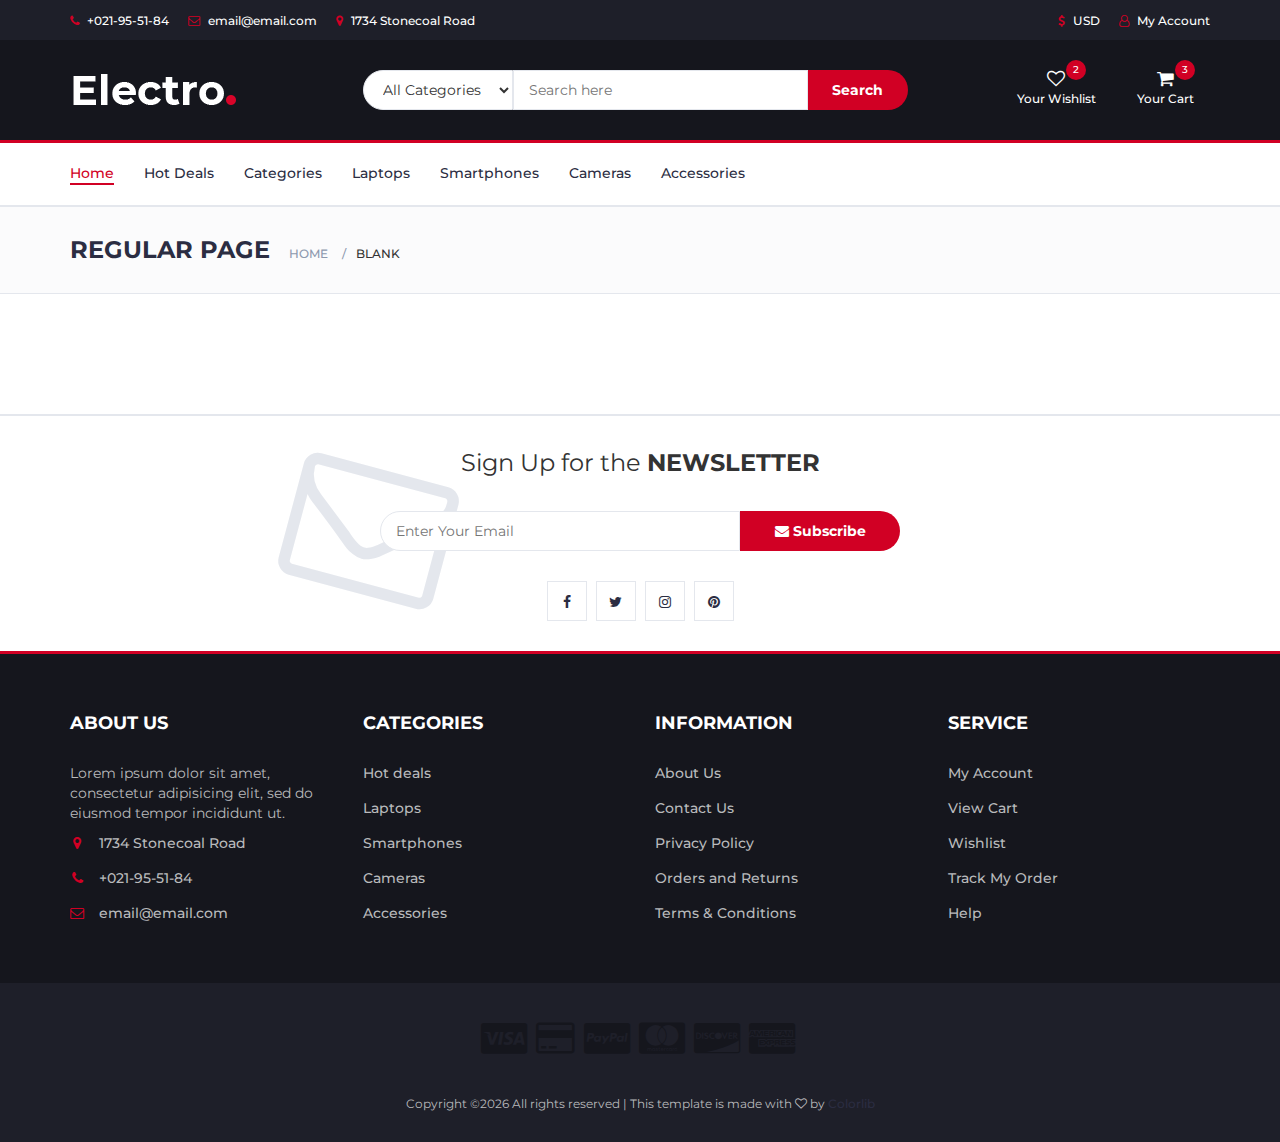
<file: blank.html>
<!DOCTYPE html>
<html lang="en">
	<head>
		<meta charset="utf-8">
		<meta http-equiv="X-UA-Compatible" content="IE=edge">
		<meta name="viewport" content="width=device-width, initial-scale=1">
		 <!-- The above 3 meta tags *must* come first in the head; any other head content must come *after* these tags -->

		<title>Electro - HTML Ecommerce Template</title>

 		<!-- Google font -->
 		<link href="https://fonts.googleapis.com/css?family=Montserrat:400,500,700" rel="stylesheet">

 		<!-- Bootstrap -->
 		<link type="text/css" rel="stylesheet" href="css/bootstrap.min.css"/>

 		<!-- Slick -->
 		<link type="text/css" rel="stylesheet" href="css/slick.css"/>
 		<link type="text/css" rel="stylesheet" href="css/slick-theme.css"/>

 		<!-- nouislider -->
 		<link type="text/css" rel="stylesheet" href="css/nouislider.min.css"/>

 		<!-- Font Awesome Icon -->
 		<link rel="stylesheet" href="css/font-awesome.min.css">

 		<!-- Custom stlylesheet -->
 		<link type="text/css" rel="stylesheet" href="css/style.css"/>

 		<!-- HTML5 shim and Respond.js for IE8 support of HTML5 elements and media queries -->
 		<!-- WARNING: Respond.js doesn't work if you view the page via file:// -->
 		<!--[if lt IE 9]>
 		  <script src="https://oss.maxcdn.com/html5shiv/3.7.3/html5shiv.min.js"></script>
 		  <script src="https://oss.maxcdn.com/respond/1.4.2/respond.min.js"></script>
 		<![endif]-->

    </head>
	<body>
		<!-- HEADER -->
		<header>
			<!-- TOP HEADER -->
			<div id="top-header">
				<div class="container">
					<ul class="header-links pull-left">
						<li><a href="#"><i class="fa fa-phone"></i> +021-95-51-84</a></li>
						<li><a href="#"><i class="fa fa-envelope-o"></i> email@email.com</a></li>
						<li><a href="#"><i class="fa fa-map-marker"></i> 1734 Stonecoal Road</a></li>
					</ul>
					<ul class="header-links pull-right">
						<li><a href="#"><i class="fa fa-dollar"></i> USD</a></li>
						<li><a href="#"><i class="fa fa-user-o"></i> My Account</a></li>
					</ul>
				</div>
			</div>
			<!-- /TOP HEADER -->

			<!-- MAIN HEADER -->
			<div id="header">
				<!-- container -->
				<div class="container">
					<!-- row -->
					<div class="row">
						<!-- LOGO -->
						<div class="col-md-3">
							<div class="header-logo">
								<a href="#" class="logo">
									<img src="./img/logo.png" alt="">
								</a>
							</div>
						</div>
						<!-- /LOGO -->

						<!-- SEARCH BAR -->
						<div class="col-md-6">
							<div class="header-search">
								<form>
									<select class="input-select">
										<option value="0">All Categories</option>
										<option value="1">Category 01</option>
										<option value="1">Category 02</option>
									</select>
									<input class="input" placeholder="Search here">
									<button class="search-btn">Search</button>
								</form>
							</div>
						</div>
						<!-- /SEARCH BAR -->

						<!-- ACCOUNT -->
						<div class="col-md-3 clearfix">
							<div class="header-ctn">
								<!-- Wishlist -->
								<div>
									<a href="#">
										<i class="fa fa-heart-o"></i>
										<span>Your Wishlist</span>
										<div class="qty">2</div>
									</a>
								</div>
								<!-- /Wishlist -->

								<!-- Cart -->
								<div class="dropdown">
									<a class="dropdown-toggle" data-toggle="dropdown" aria-expanded="true">
										<i class="fa fa-shopping-cart"></i>
										<span>Your Cart</span>
										<div class="qty">3</div>
									</a>
									<div class="cart-dropdown">
										<div class="cart-list">
											<div class="product-widget">
												<div class="product-img">
													<img src="./img/product01.png" alt="">
												</div>
												<div class="product-body">
													<h3 class="product-name"><a href="#">product name goes here</a></h3>
													<h4 class="product-price"><span class="qty">1x</span>$980.00</h4>
												</div>
												<button class="delete"><i class="fa fa-close"></i></button>
											</div>

											<div class="product-widget">
												<div class="product-img">
													<img src="./img/product02.png" alt="">
												</div>
												<div class="product-body">
													<h3 class="product-name"><a href="#">product name goes here</a></h3>
													<h4 class="product-price"><span class="qty">3x</span>$980.00</h4>
												</div>
												<button class="delete"><i class="fa fa-close"></i></button>
											</div>
										</div>
										<div class="cart-summary">
											<small>3 Item(s) selected</small>
											<h5>SUBTOTAL: $2940.00</h5>
										</div>
										<div class="cart-btns">
											<a href="#">View Cart</a>
											<a href="#">Checkout  <i class="fa fa-arrow-circle-right"></i></a>
										</div>
									</div>
								</div>
								<!-- /Cart -->

								<!-- Menu Toogle -->
								<div class="menu-toggle">
									<a href="#">
										<i class="fa fa-bars"></i>
										<span>Menu</span>
									</a>
								</div>
								<!-- /Menu Toogle -->
							</div>
						</div>
						<!-- /ACCOUNT -->
					</div>
					<!-- row -->
				</div>
				<!-- container -->
			</div>
			<!-- /MAIN HEADER -->
		</header>
		<!-- /HEADER -->

		<!-- NAVIGATION -->
		<nav id="navigation">
			<!-- container -->
			<div class="container">
				<!-- responsive-nav -->
				<div id="responsive-nav">
					<!-- NAV -->
					<ul class="main-nav nav navbar-nav">
						<li class="active"><a href="#">Home</a></li>
						<li><a href="#">Hot Deals</a></li>
						<li><a href="#">Categories</a></li>
						<li><a href="#">Laptops</a></li>
						<li><a href="#">Smartphones</a></li>
						<li><a href="#">Cameras</a></li>
						<li><a href="#">Accessories</a></li>
					</ul>
					<!-- /NAV -->
				</div>
				<!-- /responsive-nav -->
			</div>
			<!-- /container -->
		</nav>
		<!-- /NAVIGATION -->

		<!-- BREADCRUMB -->
		<div id="breadcrumb" class="section">
			<!-- container -->
			<div class="container">
				<!-- row -->
				<div class="row">
					<div class="col-md-12">
						<h3 class="breadcrumb-header">Regular Page</h3>
						<ul class="breadcrumb-tree">
							<li><a href="#">Home</a></li>
							<li class="active">Blank</li>
						</ul>
					</div>
				</div>
				<!-- /row -->
			</div>
			<!-- /container -->
		</div>
		<!-- /BREADCRUMB -->

		<!-- SECTION -->
		<div class="section">
			<!-- container -->
			<div class="container">
				<!-- row -->
				<div class="row">
				</div>
				<!-- /row -->
			</div>
			<!-- /container -->
		</div>
		<!-- /SECTION -->

		<!-- NEWSLETTER -->
		<div id="newsletter" class="section">
			<!-- container -->
			<div class="container">
				<!-- row -->
				<div class="row">
					<div class="col-md-12">
						<div class="newsletter">
							<p>Sign Up for the <strong>NEWSLETTER</strong></p>
							<form>
								<input class="input" type="email" placeholder="Enter Your Email">
								<button class="newsletter-btn"><i class="fa fa-envelope"></i> Subscribe</button>
							</form>
							<ul class="newsletter-follow">
								<li>
									<a href="#"><i class="fa fa-facebook"></i></a>
								</li>
								<li>
									<a href="#"><i class="fa fa-twitter"></i></a>
								</li>
								<li>
									<a href="#"><i class="fa fa-instagram"></i></a>
								</li>
								<li>
									<a href="#"><i class="fa fa-pinterest"></i></a>
								</li>
							</ul>
						</div>
					</div>
				</div>
				<!-- /row -->
			</div>
			<!-- /container -->
		</div>
		<!-- /NEWSLETTER -->

		<!-- FOOTER -->
		<footer id="footer">
			<!-- top footer -->
			<div class="section">
				<!-- container -->
				<div class="container">
					<!-- row -->
					<div class="row">
						<div class="col-md-3 col-xs-6">
							<div class="footer">
								<h3 class="footer-title">About Us</h3>
								<p>Lorem ipsum dolor sit amet, consectetur adipisicing elit, sed do eiusmod tempor incididunt ut.</p>
								<ul class="footer-links">
									<li><a href="#"><i class="fa fa-map-marker"></i>1734 Stonecoal Road</a></li>
									<li><a href="#"><i class="fa fa-phone"></i>+021-95-51-84</a></li>
									<li><a href="#"><i class="fa fa-envelope-o"></i>email@email.com</a></li>
								</ul>
							</div>
						</div>

						<div class="col-md-3 col-xs-6">
							<div class="footer">
								<h3 class="footer-title">Categories</h3>
								<ul class="footer-links">
									<li><a href="#">Hot deals</a></li>
									<li><a href="#">Laptops</a></li>
									<li><a href="#">Smartphones</a></li>
									<li><a href="#">Cameras</a></li>
									<li><a href="#">Accessories</a></li>
								</ul>
							</div>
						</div>

						<div class="clearfix visible-xs"></div>

						<div class="col-md-3 col-xs-6">
							<div class="footer">
								<h3 class="footer-title">Information</h3>
								<ul class="footer-links">
									<li><a href="#">About Us</a></li>
									<li><a href="#">Contact Us</a></li>
									<li><a href="#">Privacy Policy</a></li>
									<li><a href="#">Orders and Returns</a></li>
									<li><a href="#">Terms & Conditions</a></li>
								</ul>
							</div>
						</div>

						<div class="col-md-3 col-xs-6">
							<div class="footer">
								<h3 class="footer-title">Service</h3>
								<ul class="footer-links">
									<li><a href="#">My Account</a></li>
									<li><a href="#">View Cart</a></li>
									<li><a href="#">Wishlist</a></li>
									<li><a href="#">Track My Order</a></li>
									<li><a href="#">Help</a></li>
								</ul>
							</div>
						</div>
					</div>
					<!-- /row -->
				</div>
				<!-- /container -->
			</div>
			<!-- /top footer -->

			<!-- bottom footer -->
			<div id="bottom-footer" class="section">
				<div class="container">
					<!-- row -->
					<div class="row">
						<div class="col-md-12 text-center">
							<ul class="footer-payments">
								<li><a href="#"><i class="fa fa-cc-visa"></i></a></li>
								<li><a href="#"><i class="fa fa-credit-card"></i></a></li>
								<li><a href="#"><i class="fa fa-cc-paypal"></i></a></li>
								<li><a href="#"><i class="fa fa-cc-mastercard"></i></a></li>
								<li><a href="#"><i class="fa fa-cc-discover"></i></a></li>
								<li><a href="#"><i class="fa fa-cc-amex"></i></a></li>
							</ul>
							<span class="copyright">
								<!-- Link back to Colorlib can't be removed. Template is licensed under CC BY 3.0. -->
								Copyright &copy;<script>document.write(new Date().getFullYear());</script> All rights reserved | This template is made with <i class="fa fa-heart-o" aria-hidden="true"></i> by <a href="https://colorlib.com" target="_blank">Colorlib</a>
							<!-- Link back to Colorlib can't be removed. Template is licensed under CC BY 3.0. -->
							</span>


						</div>
					</div>
						<!-- /row -->
				</div>
				<!-- /container -->
			</div>
			<!-- /bottom footer -->
		</footer>
		<!-- /FOOTER -->

		<!-- jQuery Plugins -->
		<script src="js/jquery.min.js"></script>
		<script src="js/bootstrap.min.js"></script>
		<script src="js/slick.min.js"></script>
		<script src="js/nouislider.min.js"></script>
		<script src="js/jquery.zoom.min.js"></script>
		<script src="js/main.js"></script>

	</body>
</html>
</file>
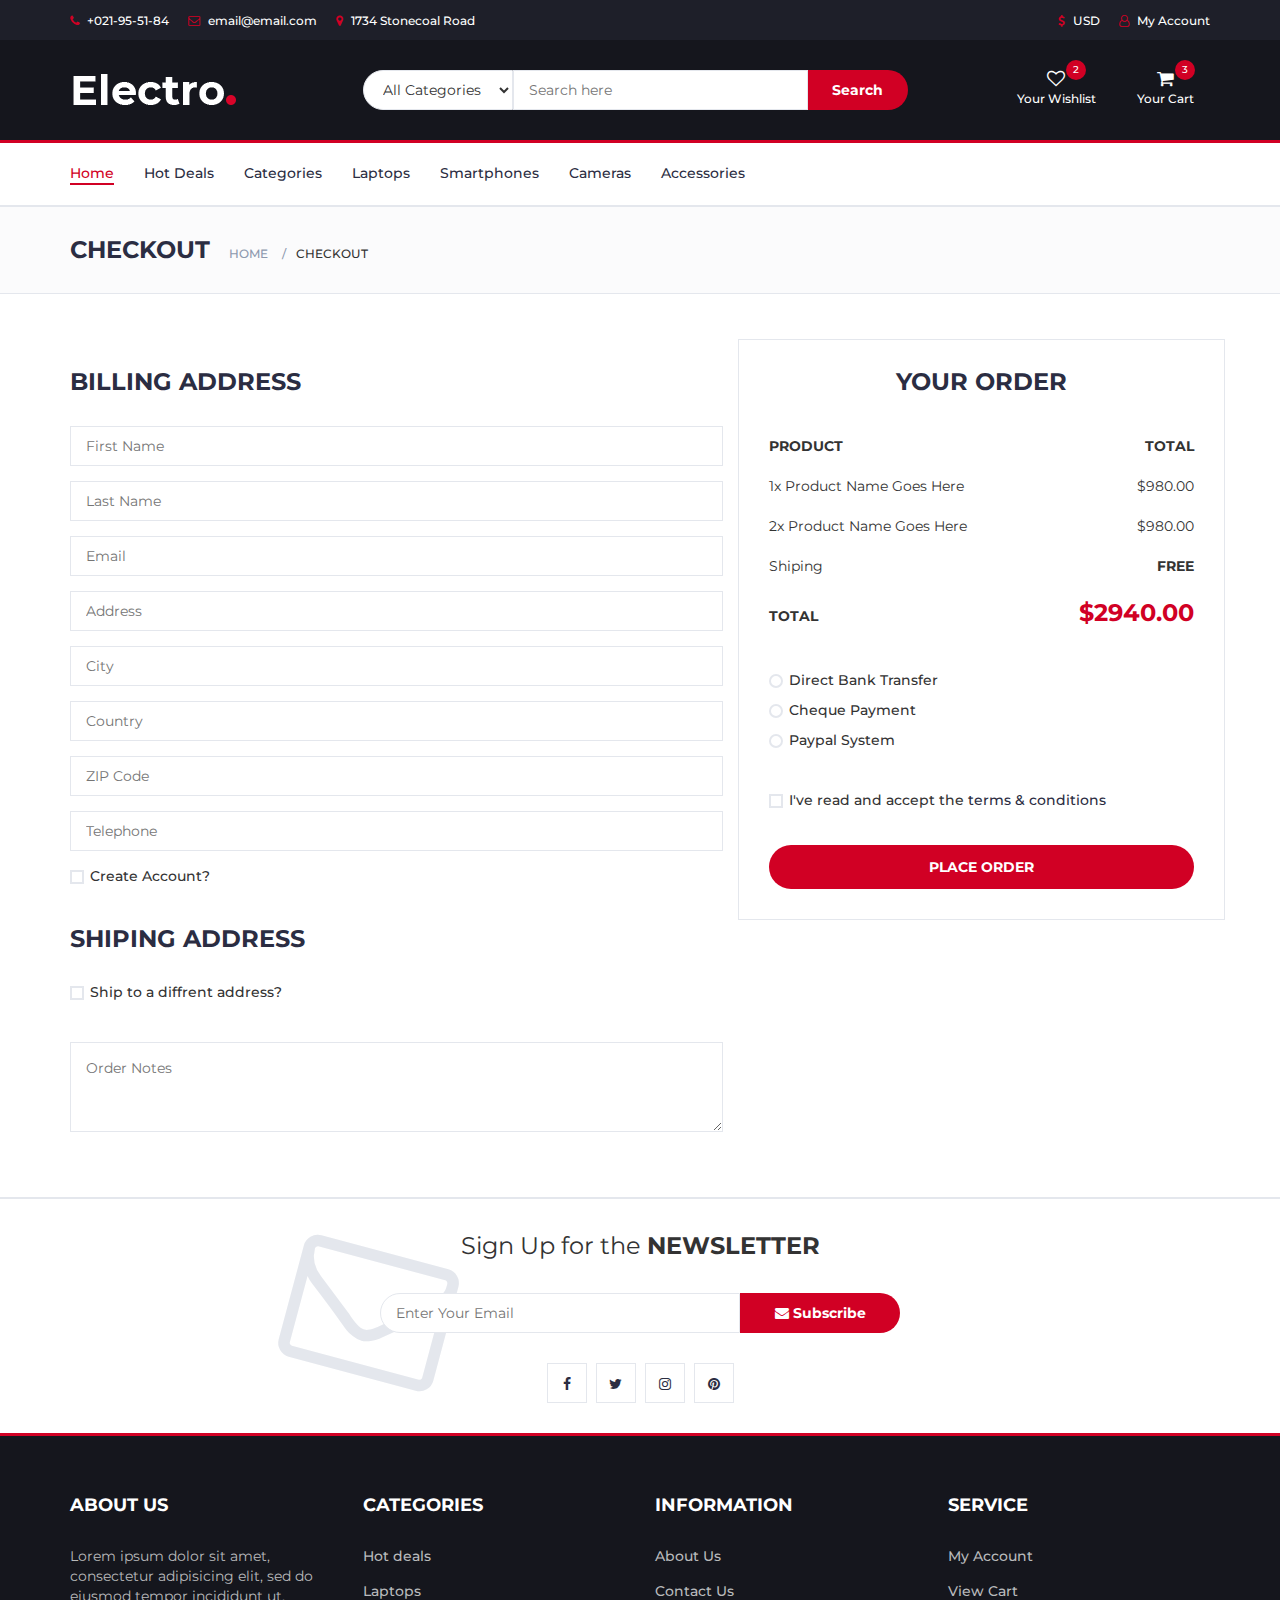
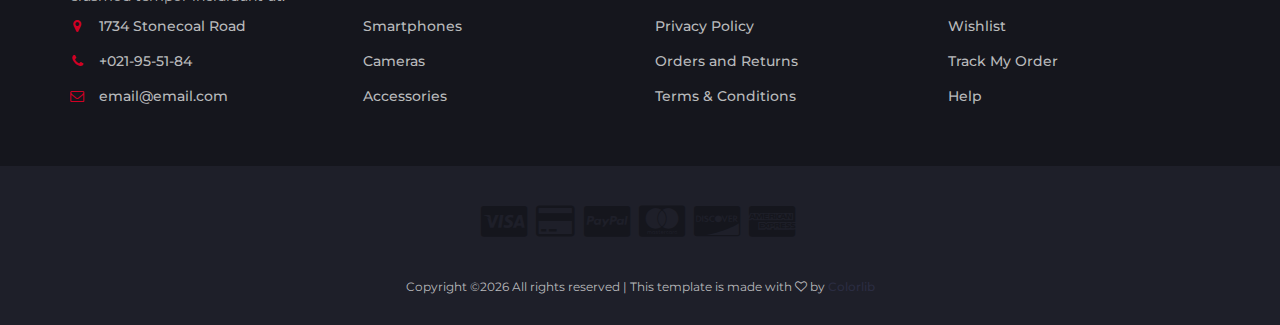
<file: checkout.html>
<!DOCTYPE html>
<html lang="en">
	<head>
		<meta charset="utf-8">
		<meta http-equiv="X-UA-Compatible" content="IE=edge">
		<meta name="viewport" content="width=device-width, initial-scale=1">
		 <!-- The above 3 meta tags *must* come first in the head; any other head content must come *after* these tags -->

		<title>Electro - HTML Ecommerce Template</title>

 		<!-- Google font -->
 		<link href="https://fonts.googleapis.com/css?family=Montserrat:400,500,700" rel="stylesheet">

 		<!-- Bootstrap -->
 		<link type="text/css" rel="stylesheet" href="css/bootstrap.min.css"/>

 		<!-- Slick -->
 		<link type="text/css" rel="stylesheet" href="css/slick.css"/>
 		<link type="text/css" rel="stylesheet" href="css/slick-theme.css"/>

 		<!-- nouislider -->
 		<link type="text/css" rel="stylesheet" href="css/nouislider.min.css"/>

 		<!-- Font Awesome Icon -->
 		<link rel="stylesheet" href="css/font-awesome.min.css">

 		<!-- Custom stlylesheet -->
 		<link type="text/css" rel="stylesheet" href="css/style.css"/>

		<!-- HTML5 shim and Respond.js for IE8 support of HTML5 elements and media queries -->
		<!-- WARNING: Respond.js doesn't work if you view the page via file:// -->
		<!--[if lt IE 9]>
		  <script src="https://oss.maxcdn.com/html5shiv/3.7.3/html5shiv.min.js"></script>
		  <script src="https://oss.maxcdn.com/respond/1.4.2/respond.min.js"></script>
		<![endif]-->

    </head>
	<body>
		<!-- HEADER -->
		<header>
			<!-- TOP HEADER -->
			<div id="top-header">
				<div class="container">
					<ul class="header-links pull-left">
						<li><a href="#"><i class="fa fa-phone"></i> +021-95-51-84</a></li>
						<li><a href="#"><i class="fa fa-envelope-o"></i> email@email.com</a></li>
						<li><a href="#"><i class="fa fa-map-marker"></i> 1734 Stonecoal Road</a></li>
					</ul>
					<ul class="header-links pull-right">
						<li><a href="#"><i class="fa fa-dollar"></i> USD</a></li>
						<li><a href="#"><i class="fa fa-user-o"></i> My Account</a></li>
					</ul>
				</div>
			</div>
			<!-- /TOP HEADER -->

			<!-- MAIN HEADER -->
			<div id="header">
				<!-- container -->
				<div class="container">
					<!-- row -->
					<div class="row">
						<!-- LOGO -->
						<div class="col-md-3">
							<div class="header-logo">
								<a href="#" class="logo">
									<img src="./img/logo.png" alt="">
								</a>
							</div>
						</div>
						<!-- /LOGO -->

						<!-- SEARCH BAR -->
						<div class="col-md-6">
							<div class="header-search">
								<form>
									<select class="input-select">
										<option value="0">All Categories</option>
										<option value="1">Category 01</option>
										<option value="1">Category 02</option>
									</select>
									<input class="input" placeholder="Search here">
									<button class="search-btn">Search</button>
								</form>
							</div>
						</div>
						<!-- /SEARCH BAR -->

						<!-- ACCOUNT -->
						<div class="col-md-3 clearfix">
							<div class="header-ctn">
								<!-- Wishlist -->
								<div>
									<a href="#">
										<i class="fa fa-heart-o"></i>
										<span>Your Wishlist</span>
										<div class="qty">2</div>
									</a>
								</div>
								<!-- /Wishlist -->

								<!-- Cart -->
								<div class="dropdown">
									<a class="dropdown-toggle" data-toggle="dropdown" aria-expanded="true">
										<i class="fa fa-shopping-cart"></i>
										<span>Your Cart</span>
										<div class="qty">3</div>
									</a>
									<div class="cart-dropdown">
										<div class="cart-list">
											<div class="product-widget">
												<div class="product-img">
													<img src="./img/product01.png" alt="">
												</div>
												<div class="product-body">
													<h3 class="product-name"><a href="#">product name goes here</a></h3>
													<h4 class="product-price"><span class="qty">1x</span>$980.00</h4>
												</div>
												<button class="delete"><i class="fa fa-close"></i></button>
											</div>

											<div class="product-widget">
												<div class="product-img">
													<img src="./img/product02.png" alt="">
												</div>
												<div class="product-body">
													<h3 class="product-name"><a href="#">product name goes here</a></h3>
													<h4 class="product-price"><span class="qty">3x</span>$980.00</h4>
												</div>
												<button class="delete"><i class="fa fa-close"></i></button>
											</div>
										</div>
										<div class="cart-summary">
											<small>3 Item(s) selected</small>
											<h5>SUBTOTAL: $2940.00</h5>
										</div>
										<div class="cart-btns">
											<a href="#">View Cart</a>
											<a href="#">Checkout  <i class="fa fa-arrow-circle-right"></i></a>
										</div>
									</div>
								</div>
								<!-- /Cart -->

								<!-- Menu Toogle -->
								<div class="menu-toggle">
									<a href="#">
										<i class="fa fa-bars"></i>
										<span>Menu</span>
									</a>
								</div>
								<!-- /Menu Toogle -->
							</div>
						</div>
						<!-- /ACCOUNT -->
					</div>
					<!-- row -->
				</div>
				<!-- container -->
			</div>
			<!-- /MAIN HEADER -->
		</header>
		<!-- /HEADER -->

		<!-- NAVIGATION -->
		<nav id="navigation">
			<!-- container -->
			<div class="container">
				<!-- responsive-nav -->
				<div id="responsive-nav">
					<!-- NAV -->
					<ul class="main-nav nav navbar-nav">
						<li class="active"><a href="#">Home</a></li>
						<li><a href="#">Hot Deals</a></li>
						<li><a href="#">Categories</a></li>
						<li><a href="#">Laptops</a></li>
						<li><a href="#">Smartphones</a></li>
						<li><a href="#">Cameras</a></li>
						<li><a href="#">Accessories</a></li>
					</ul>
					<!-- /NAV -->
				</div>
				<!-- /responsive-nav -->
			</div>
			<!-- /container -->
		</nav>
		<!-- /NAVIGATION -->

		<!-- BREADCRUMB -->
		<div id="breadcrumb" class="section">
			<!-- container -->
			<div class="container">
				<!-- row -->
				<div class="row">
					<div class="col-md-12">
						<h3 class="breadcrumb-header">Checkout</h3>
						<ul class="breadcrumb-tree">
							<li><a href="#">Home</a></li>
							<li class="active">Checkout</li>
						</ul>
					</div>
				</div>
				<!-- /row -->
			</div>
			<!-- /container -->
		</div>
		<!-- /BREADCRUMB -->

		<!-- SECTION -->
		<div class="section">
			<!-- container -->
			<div class="container">
				<!-- row -->
				<div class="row">

					<div class="col-md-7">
						<!-- Billing Details -->
						<div class="billing-details">
							<div class="section-title">
								<h3 class="title">Billing address</h3>
							</div>
							<div class="form-group">
								<input class="input" type="text" name="first-name" placeholder="First Name">
							</div>
							<div class="form-group">
								<input class="input" type="text" name="last-name" placeholder="Last Name">
							</div>
							<div class="form-group">
								<input class="input" type="email" name="email" placeholder="Email">
							</div>
							<div class="form-group">
								<input class="input" type="text" name="address" placeholder="Address">
							</div>
							<div class="form-group">
								<input class="input" type="text" name="city" placeholder="City">
							</div>
							<div class="form-group">
								<input class="input" type="text" name="country" placeholder="Country">
							</div>
							<div class="form-group">
								<input class="input" type="text" name="zip-code" placeholder="ZIP Code">
							</div>
							<div class="form-group">
								<input class="input" type="tel" name="tel" placeholder="Telephone">
							</div>
							<div class="form-group">
								<div class="input-checkbox">
									<input type="checkbox" id="create-account">
									<label for="create-account">
										<span></span>
										Create Account?
									</label>
									<div class="caption">
										<p>Lorem ipsum dolor sit amet, consectetur adipisicing elit, sed do eiusmod tempor incididunt.</p>
										<input class="input" type="password" name="password" placeholder="Enter Your Password">
									</div>
								</div>
							</div>
						</div>
						<!-- /Billing Details -->

						<!-- Shiping Details -->
						<div class="shiping-details">
							<div class="section-title">
								<h3 class="title">Shiping address</h3>
							</div>
							<div class="input-checkbox">
								<input type="checkbox" id="shiping-address">
								<label for="shiping-address">
									<span></span>
									Ship to a diffrent address?
								</label>
								<div class="caption">
									<div class="form-group">
										<input class="input" type="text" name="first-name" placeholder="First Name">
									</div>
									<div class="form-group">
										<input class="input" type="text" name="last-name" placeholder="Last Name">
									</div>
									<div class="form-group">
										<input class="input" type="email" name="email" placeholder="Email">
									</div>
									<div class="form-group">
										<input class="input" type="text" name="address" placeholder="Address">
									</div>
									<div class="form-group">
										<input class="input" type="text" name="city" placeholder="City">
									</div>
									<div class="form-group">
										<input class="input" type="text" name="country" placeholder="Country">
									</div>
									<div class="form-group">
										<input class="input" type="text" name="zip-code" placeholder="ZIP Code">
									</div>
									<div class="form-group">
										<input class="input" type="tel" name="tel" placeholder="Telephone">
									</div>
								</div>
							</div>
						</div>
						<!-- /Shiping Details -->

						<!-- Order notes -->
						<div class="order-notes">
							<textarea class="input" placeholder="Order Notes"></textarea>
						</div>
						<!-- /Order notes -->
					</div>

					<!-- Order Details -->
					<div class="col-md-5 order-details">
						<div class="section-title text-center">
							<h3 class="title">Your Order</h3>
						</div>
						<div class="order-summary">
							<div class="order-col">
								<div><strong>PRODUCT</strong></div>
								<div><strong>TOTAL</strong></div>
							</div>
							<div class="order-products">
								<div class="order-col">
									<div>1x Product Name Goes Here</div>
									<div>$980.00</div>
								</div>
								<div class="order-col">
									<div>2x Product Name Goes Here</div>
									<div>$980.00</div>
								</div>
							</div>
							<div class="order-col">
								<div>Shiping</div>
								<div><strong>FREE</strong></div>
							</div>
							<div class="order-col">
								<div><strong>TOTAL</strong></div>
								<div><strong class="order-total">$2940.00</strong></div>
							</div>
						</div>
						<div class="payment-method">
							<div class="input-radio">
								<input type="radio" name="payment" id="payment-1">
								<label for="payment-1">
									<span></span>
									Direct Bank Transfer
								</label>
								<div class="caption">
									<p>Lorem ipsum dolor sit amet, consectetur adipisicing elit, sed do eiusmod tempor incididunt ut labore et dolore magna aliqua.</p>
								</div>
							</div>
							<div class="input-radio">
								<input type="radio" name="payment" id="payment-2">
								<label for="payment-2">
									<span></span>
									Cheque Payment
								</label>
								<div class="caption">
									<p>Lorem ipsum dolor sit amet, consectetur adipisicing elit, sed do eiusmod tempor incididunt ut labore et dolore magna aliqua.</p>
								</div>
							</div>
							<div class="input-radio">
								<input type="radio" name="payment" id="payment-3">
								<label for="payment-3">
									<span></span>
									Paypal System
								</label>
								<div class="caption">
									<p>Lorem ipsum dolor sit amet, consectetur adipisicing elit, sed do eiusmod tempor incididunt ut labore et dolore magna aliqua.</p>
								</div>
							</div>
						</div>
						<div class="input-checkbox">
							<input type="checkbox" id="terms">
							<label for="terms">
								<span></span>
								I've read and accept the <a href="#">terms & conditions</a>
							</label>
						</div>
						<a href="#" class="primary-btn order-submit">Place order</a>
					</div>
					<!-- /Order Details -->
				</div>
				<!-- /row -->
			</div>
			<!-- /container -->
		</div>
		<!-- /SECTION -->

		<!-- NEWSLETTER -->
		<div id="newsletter" class="section">
			<!-- container -->
			<div class="container">
				<!-- row -->
				<div class="row">
					<div class="col-md-12">
						<div class="newsletter">
							<p>Sign Up for the <strong>NEWSLETTER</strong></p>
							<form>
								<input class="input" type="email" placeholder="Enter Your Email">
								<button class="newsletter-btn"><i class="fa fa-envelope"></i> Subscribe</button>
							</form>
							<ul class="newsletter-follow">
								<li>
									<a href="#"><i class="fa fa-facebook"></i></a>
								</li>
								<li>
									<a href="#"><i class="fa fa-twitter"></i></a>
								</li>
								<li>
									<a href="#"><i class="fa fa-instagram"></i></a>
								</li>
								<li>
									<a href="#"><i class="fa fa-pinterest"></i></a>
								</li>
							</ul>
						</div>
					</div>
				</div>
				<!-- /row -->
			</div>
			<!-- /container -->
		</div>
		<!-- /NEWSLETTER -->

		<!-- FOOTER -->
		<footer id="footer">
			<!-- top footer -->
			<div class="section">
				<!-- container -->
				<div class="container">
					<!-- row -->
					<div class="row">
						<div class="col-md-3 col-xs-6">
							<div class="footer">
								<h3 class="footer-title">About Us</h3>
								<p>Lorem ipsum dolor sit amet, consectetur adipisicing elit, sed do eiusmod tempor incididunt ut.</p>
								<ul class="footer-links">
									<li><a href="#"><i class="fa fa-map-marker"></i>1734 Stonecoal Road</a></li>
									<li><a href="#"><i class="fa fa-phone"></i>+021-95-51-84</a></li>
									<li><a href="#"><i class="fa fa-envelope-o"></i>email@email.com</a></li>
								</ul>
							</div>
						</div>

						<div class="col-md-3 col-xs-6">
							<div class="footer">
								<h3 class="footer-title">Categories</h3>
								<ul class="footer-links">
									<li><a href="#">Hot deals</a></li>
									<li><a href="#">Laptops</a></li>
									<li><a href="#">Smartphones</a></li>
									<li><a href="#">Cameras</a></li>
									<li><a href="#">Accessories</a></li>
								</ul>
							</div>
						</div>

						<div class="clearfix visible-xs"></div>

						<div class="col-md-3 col-xs-6">
							<div class="footer">
								<h3 class="footer-title">Information</h3>
								<ul class="footer-links">
									<li><a href="#">About Us</a></li>
									<li><a href="#">Contact Us</a></li>
									<li><a href="#">Privacy Policy</a></li>
									<li><a href="#">Orders and Returns</a></li>
									<li><a href="#">Terms & Conditions</a></li>
								</ul>
							</div>
						</div>

						<div class="col-md-3 col-xs-6">
							<div class="footer">
								<h3 class="footer-title">Service</h3>
								<ul class="footer-links">
									<li><a href="#">My Account</a></li>
									<li><a href="#">View Cart</a></li>
									<li><a href="#">Wishlist</a></li>
									<li><a href="#">Track My Order</a></li>
									<li><a href="#">Help</a></li>
								</ul>
							</div>
						</div>
					</div>
					<!-- /row -->
				</div>
				<!-- /container -->
			</div>
			<!-- /top footer -->

			<!-- bottom footer -->
			<div id="bottom-footer" class="section">
				<div class="container">
					<!-- row -->
					<div class="row">
						<div class="col-md-12 text-center">
							<ul class="footer-payments">
								<li><a href="#"><i class="fa fa-cc-visa"></i></a></li>
								<li><a href="#"><i class="fa fa-credit-card"></i></a></li>
								<li><a href="#"><i class="fa fa-cc-paypal"></i></a></li>
								<li><a href="#"><i class="fa fa-cc-mastercard"></i></a></li>
								<li><a href="#"><i class="fa fa-cc-discover"></i></a></li>
								<li><a href="#"><i class="fa fa-cc-amex"></i></a></li>
							</ul>
							<span class="copyright">
								<!-- Link back to Colorlib can't be removed. Template is licensed under CC BY 3.0. -->
								Copyright &copy;<script>document.write(new Date().getFullYear());</script> All rights reserved | This template is made with <i class="fa fa-heart-o" aria-hidden="true"></i> by <a href="https://colorlib.com" target="_blank">Colorlib</a>
							<!-- Link back to Colorlib can't be removed. Template is licensed under CC BY 3.0. -->
							</span>
						</div>
					</div>
						<!-- /row -->
				</div>
				<!-- /container -->
			</div>
			<!-- /bottom footer -->
		</footer>
		<!-- /FOOTER -->

		<!-- jQuery Plugins -->
		<script src="js/jquery.min.js"></script>
		<script src="js/bootstrap.min.js"></script>
		<script src="js/slick.min.js"></script>
		<script src="js/nouislider.min.js"></script>
		<script src="js/jquery.zoom.min.js"></script>
		<script src="js/main.js"></script>

	</body>
</html>
</file>
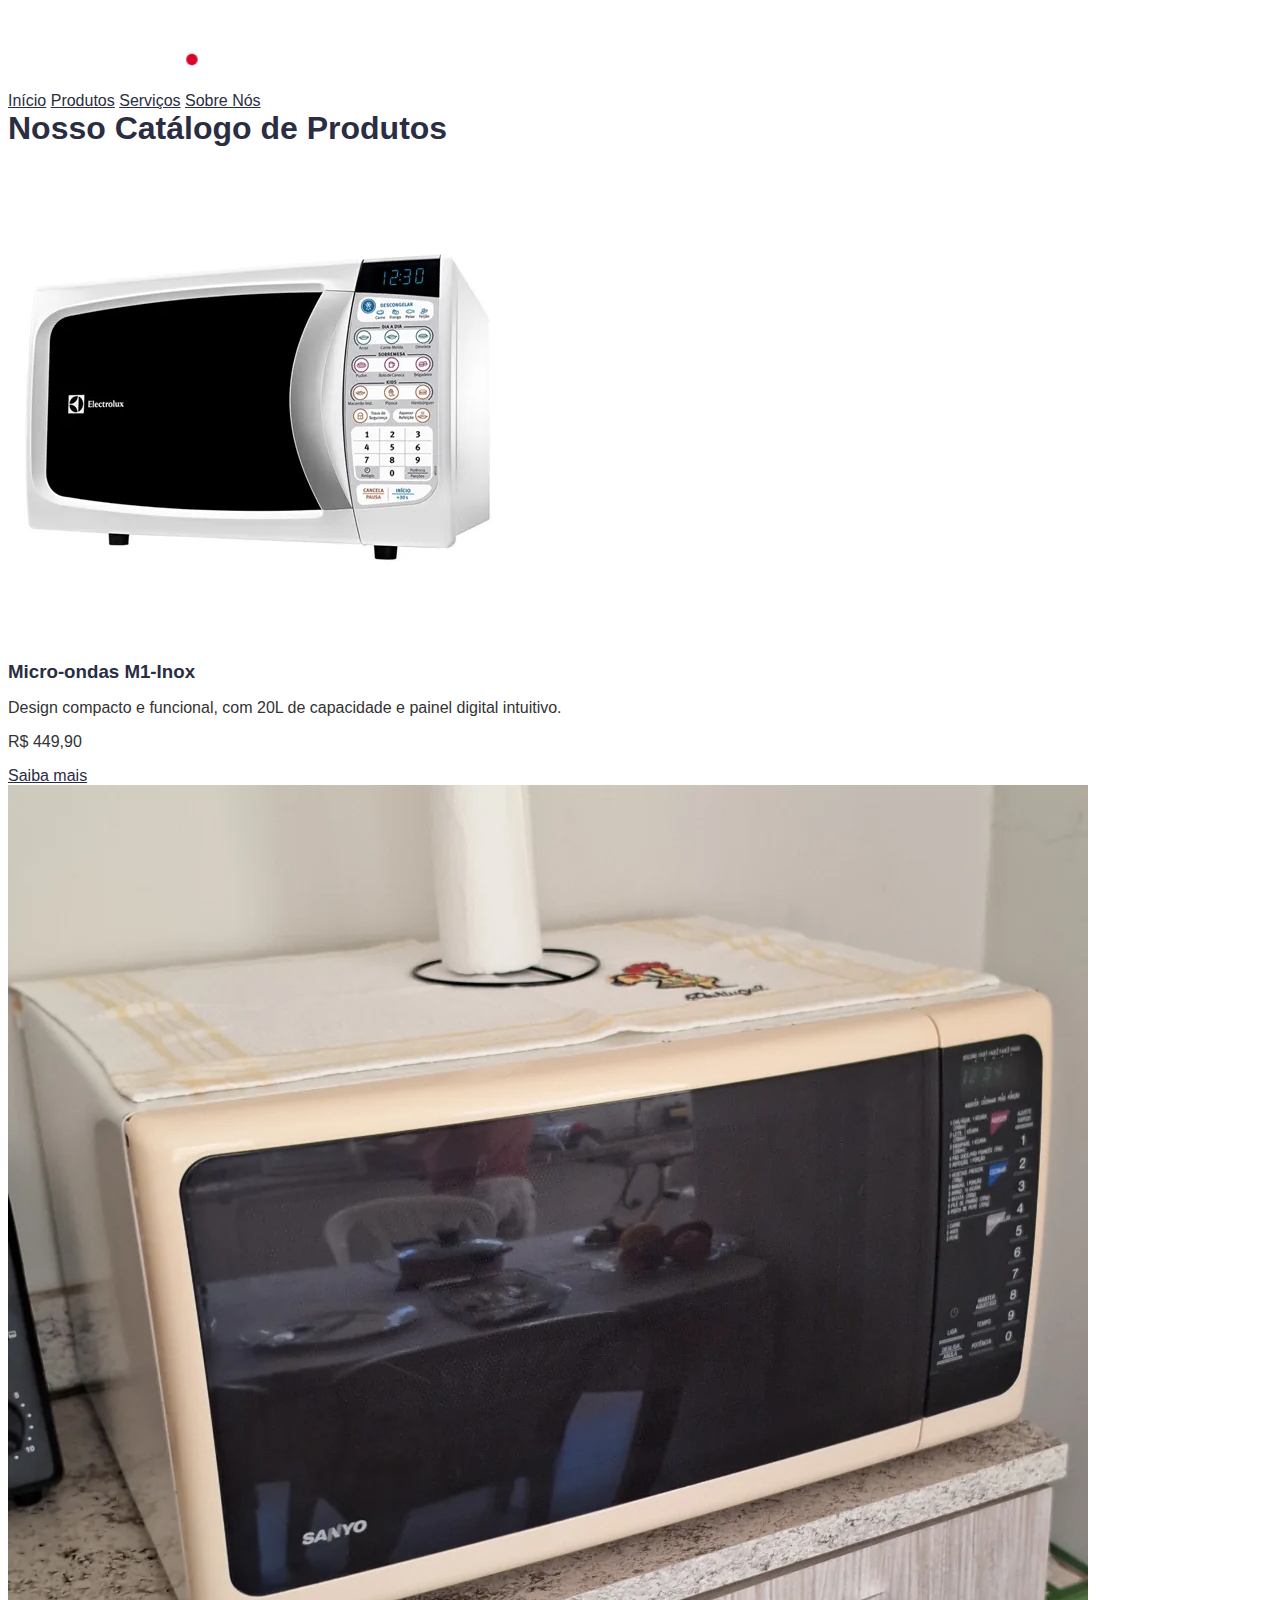
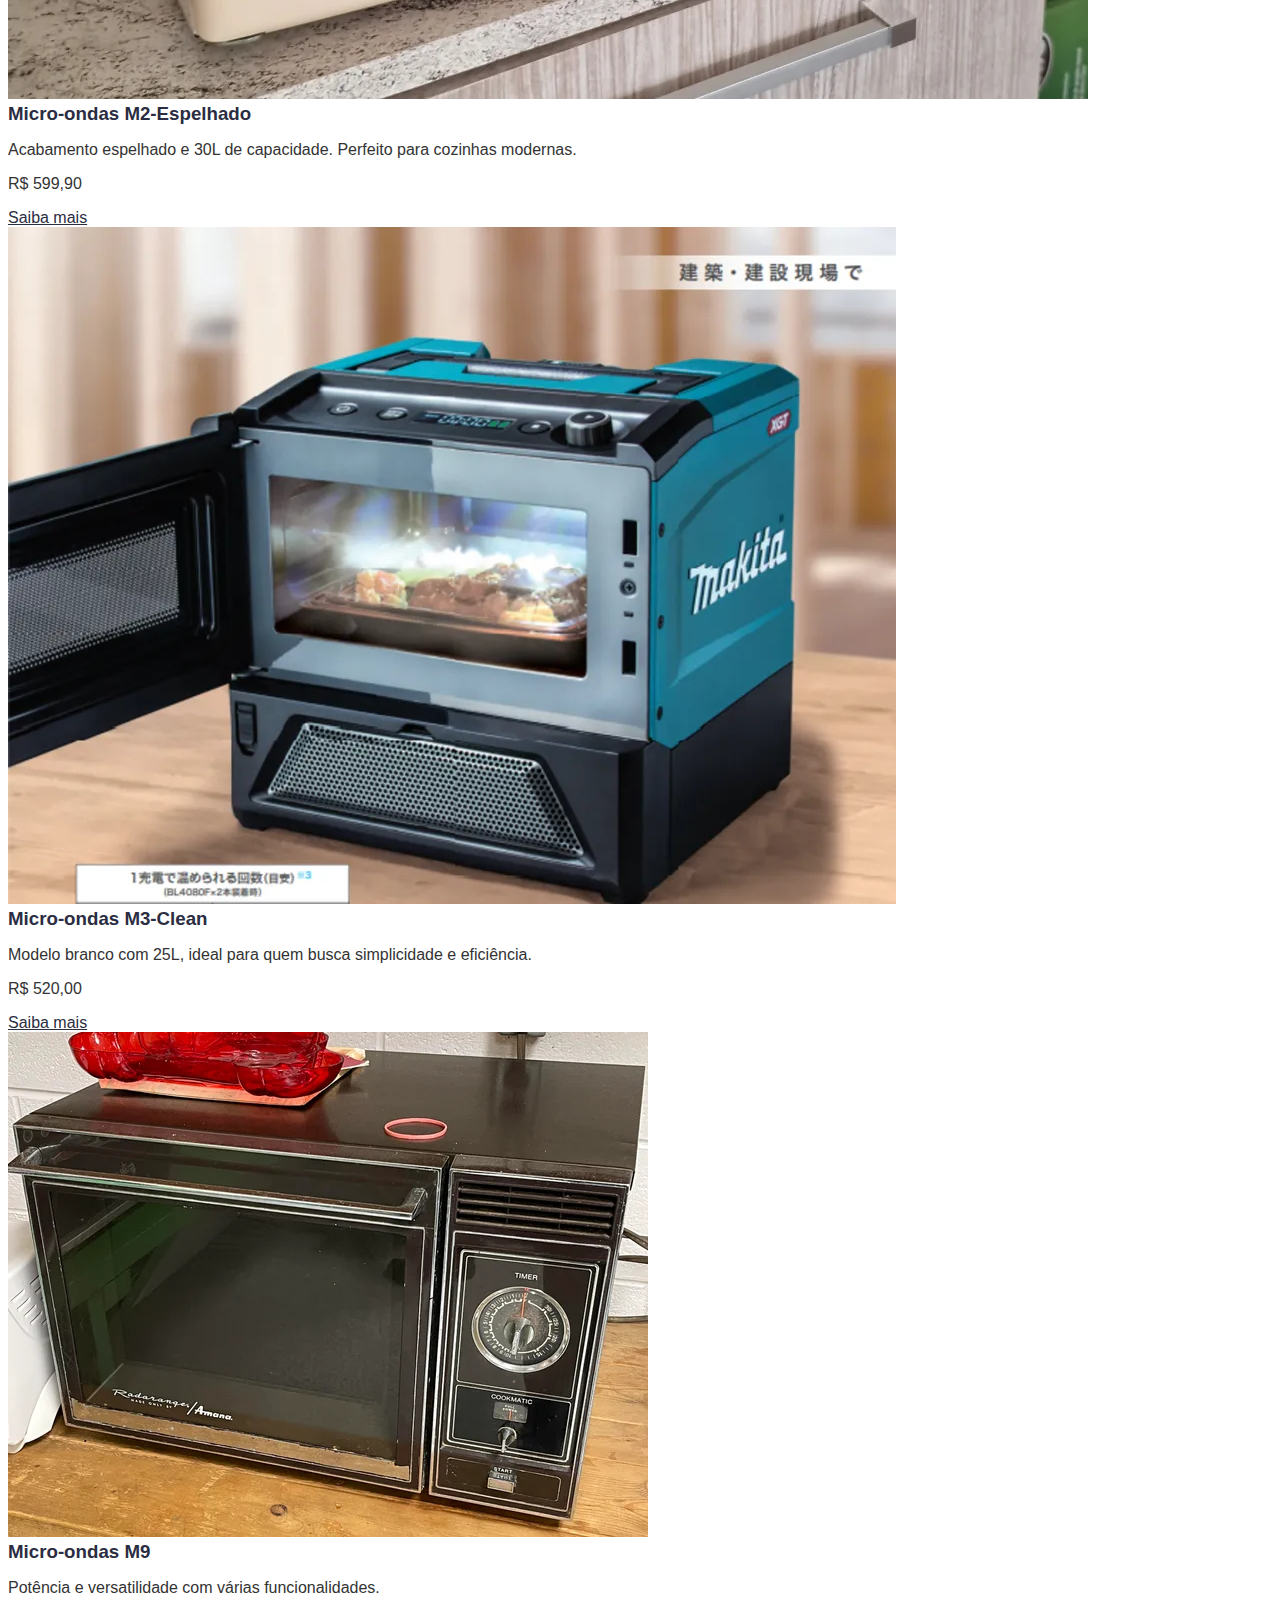
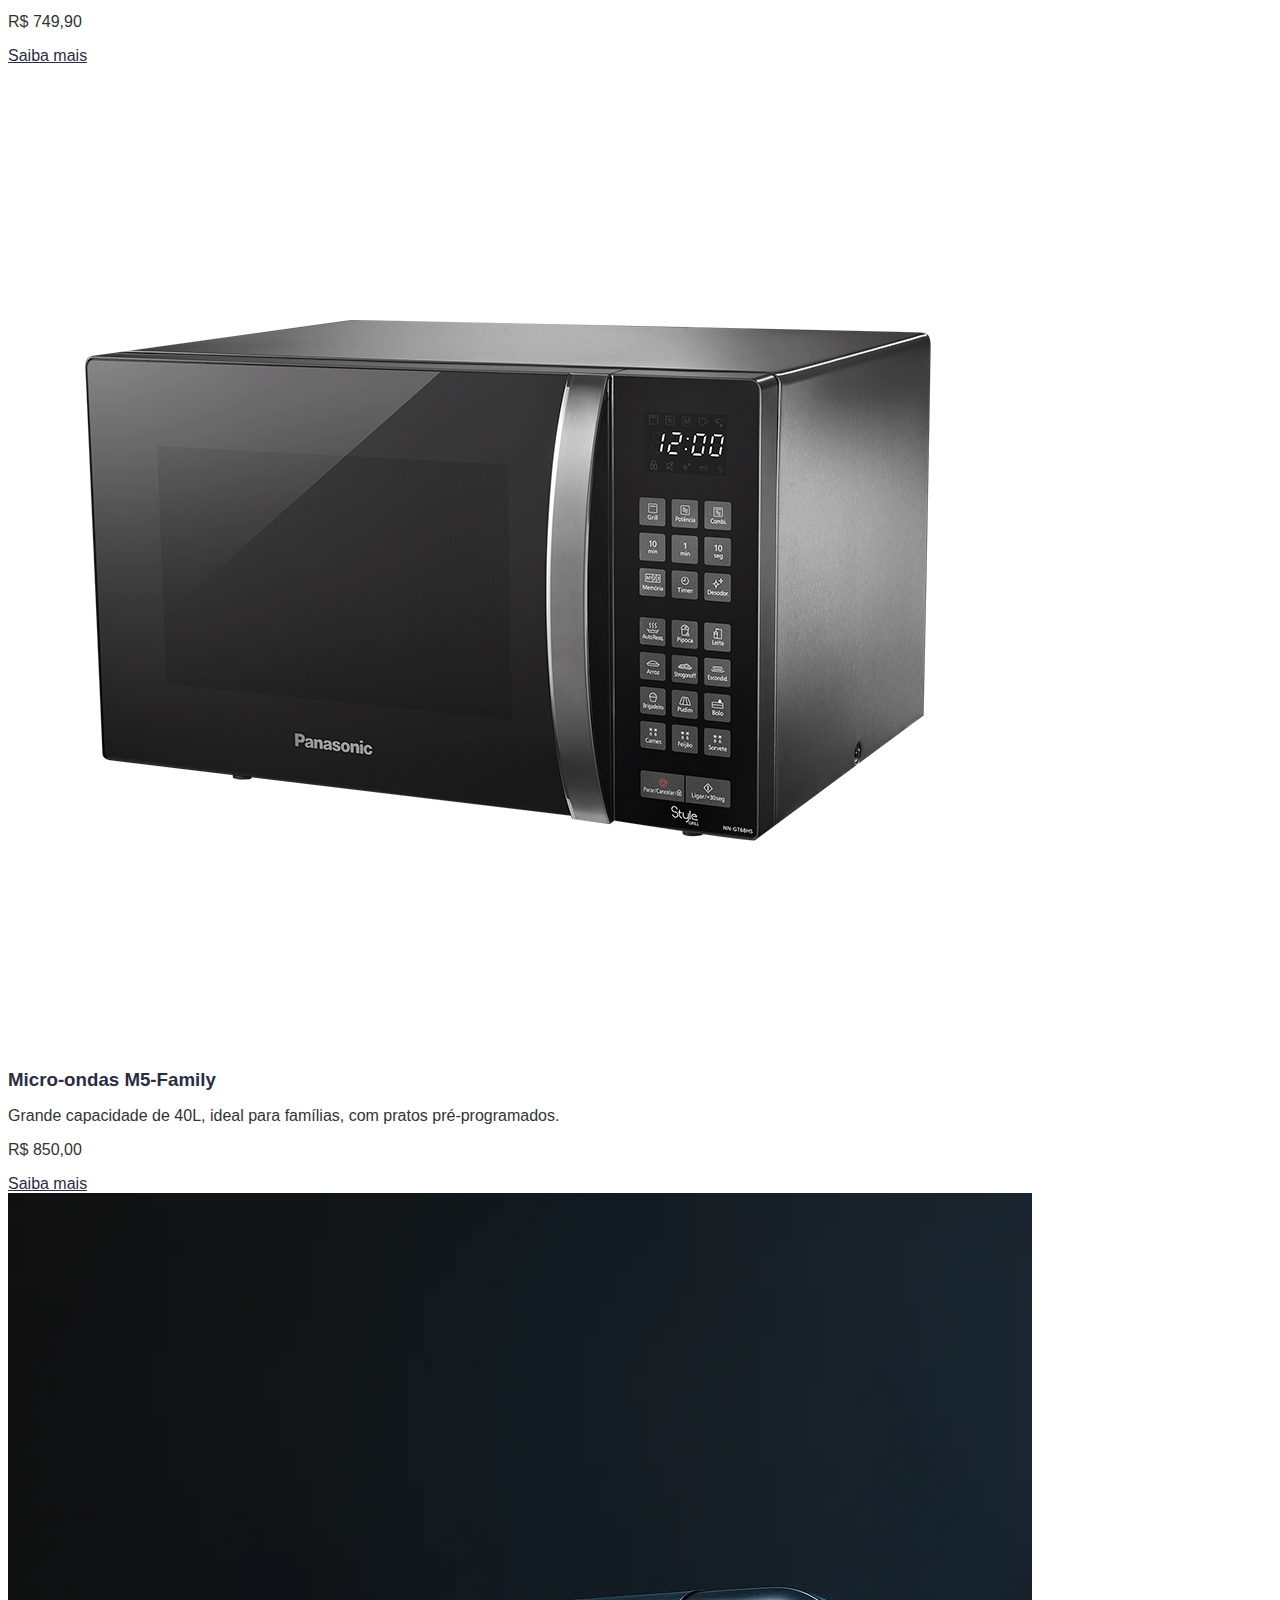
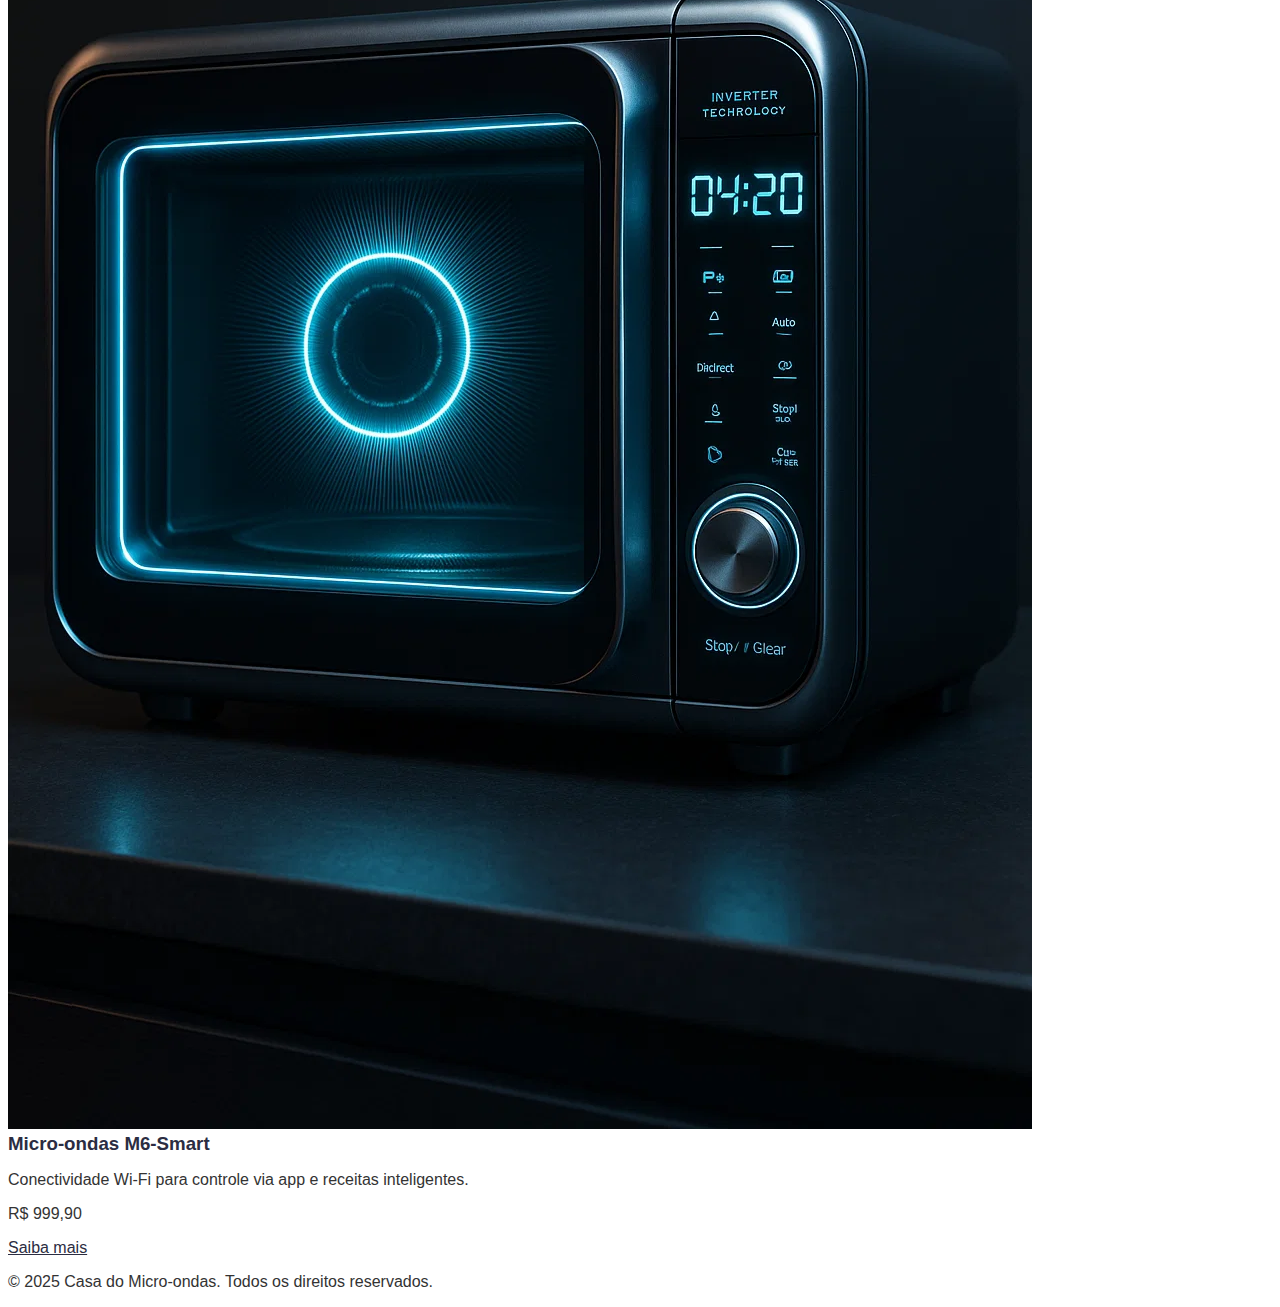
<file: produtos.html>
<!DOCTYPE html>
<html lang="pt-br">
<head>
    <meta charset="UTF-8">
    <meta name="viewport" content="width=device-width, initial-scale=1.0">
    <title>Produtos - Casa do Microondas</title>
    <link rel="stylesheet" href="css\style.css">
    <link rel="preconnect" href="https://fonts.googleapis.com">
    <link rel="preconnect" href="https://fonts.gstatic.com" crossorigin>
    <link href="https://fonts.googleapis.com/css2?family=Poppins:wght@300;400;600;700&display=swap" rel="stylesheet">
</head>
<body>
    <header>
        <nav class="navbar">
            <a href="index.html" class="logo">
            <img src="img\logo.png" alt="Casa do Microondas" style="height: 80px;">
            </a>    
            <div class="nav-links">
                <a href="index.html">Início</a>
                <a href="produtos.html" class="active">Produtos</a>
                <a href="servicos.html">Serviços</a>
                <a href="sobre.html">Sobre Nós</a>
            </div>
             <div class="hamburger">
                <span></span>
                <span></span>
                <span></span>
            </div>
        </nav>
    </header>

    <main>
        <div class="page-header">
            <h1>Nosso Catálogo de Produtos</h1>
        </div>

        <section class="page-section">
            <div class="container">
                <div class="product-grid">
                    <article class="product-card">
                        <img src="img\microondas.png" alt="Micro-ondas modelo M1">
                        <div class="card-content">
                            <h3>Micro-ondas M1-Inox</h3>
                            <p class="description">Design compacto e funcional, com 20L de capacidade e painel digital intuitivo.</p>
                            <p class="price">R$ 449,90</p>
                            <a href="#" class="cta-button">Saiba mais</a>
                        </div>
                    </article>
                    <article class="product-card">
                        <img src="img\micro-ondas-trintou.png" alt="Micro-ondas modelo M2">
                        <div class="card-content">
                            <h3>Micro-ondas M2-Espelhado</h3>
                            <p class="description">Acabamento espelhado e 30L de capacidade. Perfeito para cozinhas modernas.</p>
                            <p class="price">R$ 599,90</p>
                            <a href="#" class="cta-button">Saiba mais</a>
                        </div>
                    </article>
                    <article class="product-card">
                        <img src="img\makita-microondas-.png" alt="Micro-ondas modelo M3">
                        <div class="card-content">
                            <h3>Micro-ondas M3-Clean</h3>
                            <p class="description">Modelo branco com 25L, ideal para quem busca simplicidade e eficiência.</p>
                            <p class="price">R$ 520,00</p>
                            <a href="#" class="cta-button">Saiba mais</a>
                        </div>
                    </article>
                    <article class="product-card">
                        <img src="img\primeiro-microondas.png" alt="Micro-ondas modelo M9">
                        <div class="card-content">
                            <h3>Micro-ondas M9</h3>
                            <p class="description">Potência e versatilidade com várias funcionalidades.</p>
                            <p class="price">R$ 749,90</p>
                            <a href="#" class="cta-button">Saiba mais</a>
                        </div>
                    </article>
                     <article class="product-card">
                        <img src="img\moderno.png" alt="Micro-ondas modelo M5">
                        <div class="card-content">
                            <h3>Micro-ondas M5-Family</h3>
                            <p class="description">Grande capacidade de 40L, ideal para famílias, com pratos pré-programados.</p>
                            <p class="price">R$ 850,00</p>
                            <a href="#" class="cta-button">Saiba mais</a>
                        </div>
                    </article>
                     <article class="product-card">
                        <img src="img\atomo.png" alt="Micro-ondas modelo M6">
                        <div class="card-content">
                            <h3>Micro-ondas M6-Smart</h3>
                            <p class="description">Conectividade Wi-Fi para controle via app e receitas inteligentes.</p>
                            <p class="price">R$ 999,90</p>
                            <a href="#" class="cta-button">Saiba mais</a>
                        </div>
                    </article>
                </div>
            </div>
        </section>
    </main>
    
    <footer>
        <div class="container">
            <p>&copy; 2025 Casa do Micro-ondas. Todos os direitos reservados.</p>
        </div>
    </footer>

    <script>
        const hamburger = document.querySelector('.hamburger');
        const navLinks = document.querySelector('.nav-links');

        hamburger.addEventListener('click', () => {
            hamburger.classList.toggle('active');
            navLinks.classList.toggle('active');
        });
    </script>
</body>
</html>
</file>
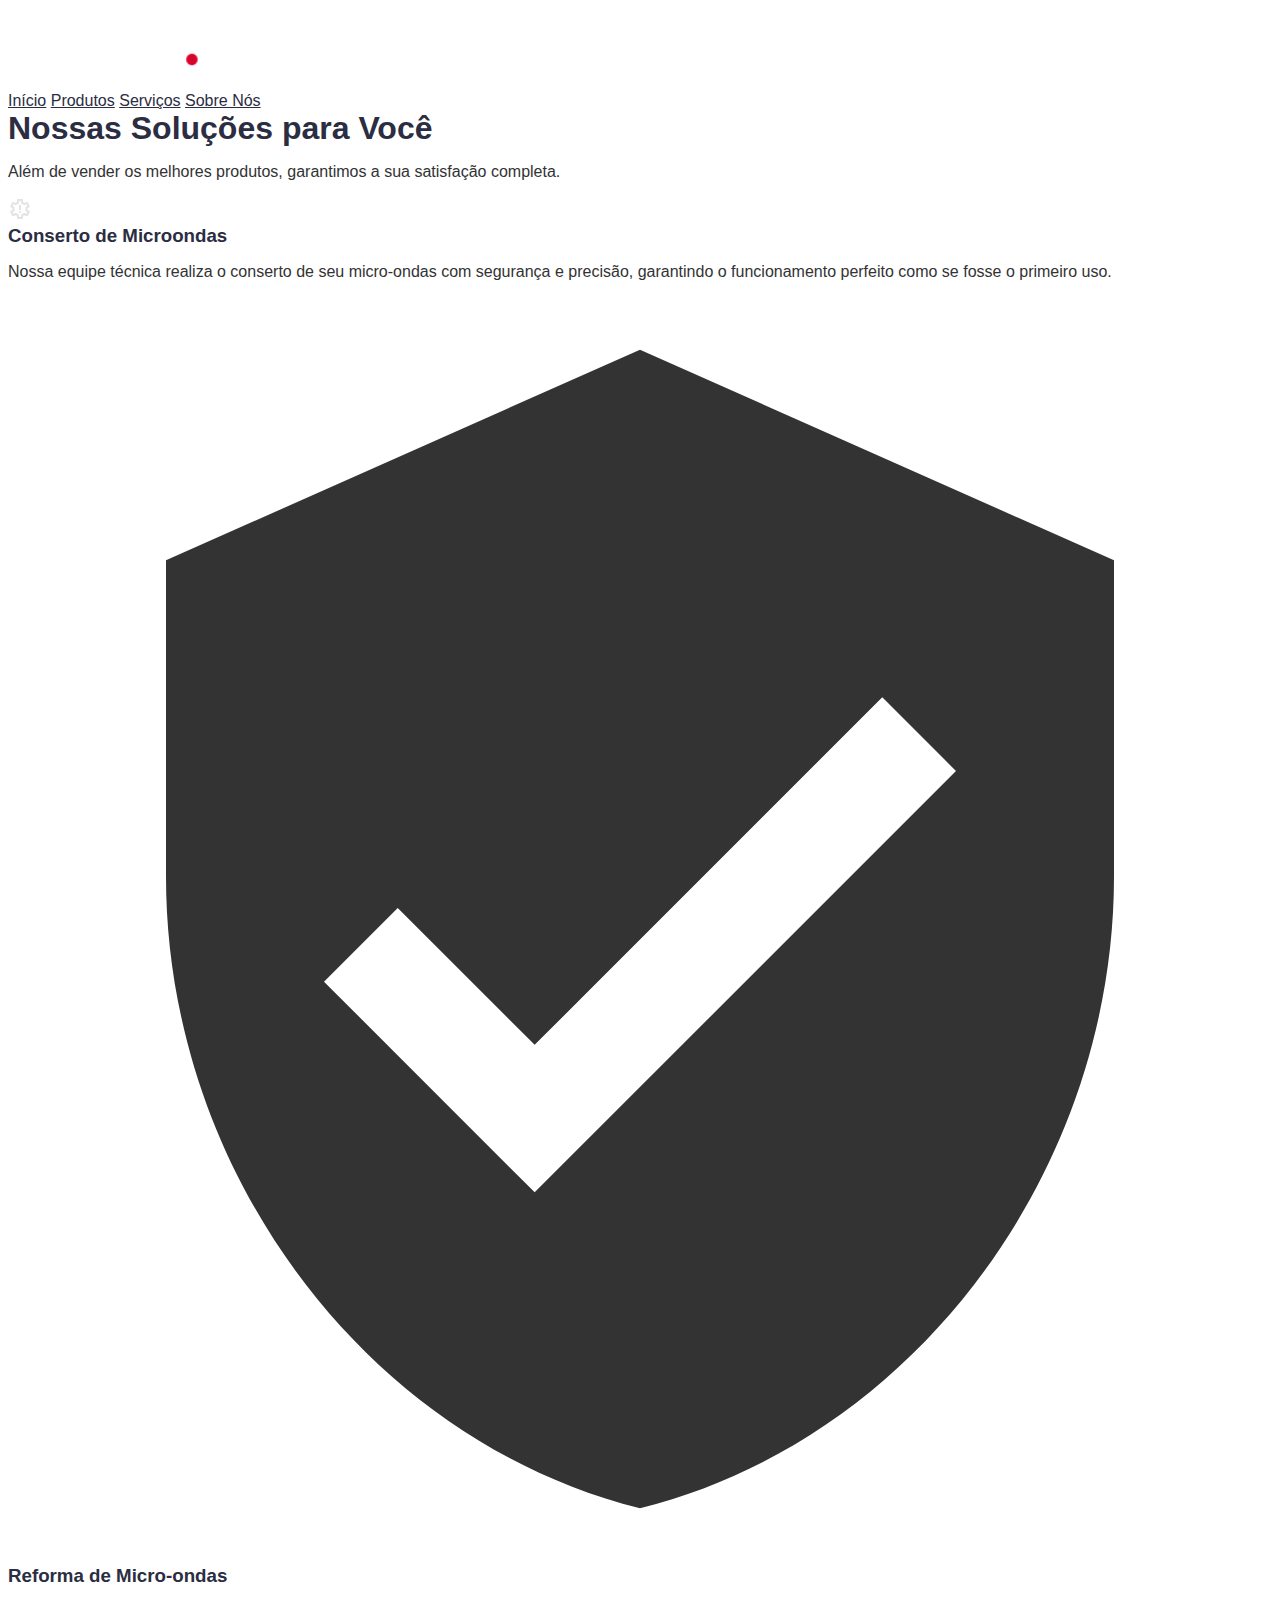
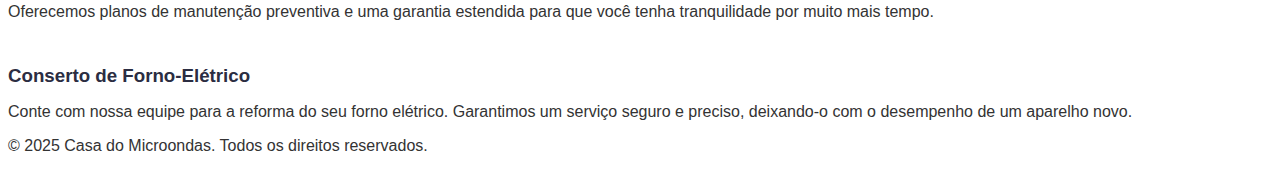
<file: servicos.html>
<!DOCTYPE html>
<html lang="pt-br">
<head>
    <meta charset="UTF-8">
    <meta name="viewport" content="width=device-width, initial-scale=1.0">
    <title>Serviços - Casa do Microodas</title>
    <link rel="stylesheet" href="css\style.css">
    <link rel="preconnect" href="https://fonts.googleapis.com">
    <link rel="preconnect" href="https://fonts.gstatic.com" crossorigin>
    <link href="https://fonts.googleapis.com/css2?family=Poppins:wght@300;400;600;700&display=swap" rel="stylesheet">
</head>
<body>
    <header>
        <nav class="navbar">
            <a href="index.html" class="logo">
                <img src="img\logo.png" alt="Casa do Microondas" style="height: 80px;">
            <div class="nav-links">
                <a href="index.html">Início</a>
                <a href="produtos.html">Produtos</a>
                <a href="servicos.html" class="active">Serviços</a>
                <a href="sobre.html">Sobre Nós</a>
            </div>
            <div class="hamburger">
                <span></span>
                <span></span>
                <span></span>
            </div>
        </nav>
    </header>

    <main>
        <div class="page-header">
            <h1>Nossas Soluções para Você</h1>
            <p>Além de vender os melhores produtos, garantimos a sua satisfação completa.</p>
        </div>

        <section class="page-section">
            <div class="container">
                <div class="service-grid">
                    <div class="service-card">
                        <div class="service-icon">
                            <svg xmlns="http://www.w3.org/2000/svg" height="24px" viewBox="0 -960 960 960" width="24px" fill="#e3e3e3"><path d="M480-320q17 0 28.5-11.5T520-360q0-17-11.5-28.5T480-400q-17 0-28.5 11.5T440-360q0 17 11.5 28.5T480-320Zm-40-120h80v-200h-80v200ZM370-80l-16-128q-13-5-24.5-12T307-235l-119 50L78-375l103-78q-1-7-1-13.5v-27q0-6.5 1-13.5L78-585l110-190 119 50q11-8 23-15t24-12l16-128h220l16 128q13 5 24.5 12t22.5 15l119-50 110 190-103 78q1 7 1 13.5v27q0 6.5-2 13.5l103 78-110 190-118-50q-11 8-23 15t-24 12L590-80H370Zm70-80h79l14-106q31-8 57.5-23.5T639-327l99 41 39-68-86-65q5-14 7-29.5t2-31.5q0-16-2-31.5t-7-29.5l86-65-39-68-99 42q-22-23-48.5-38.5T533-694l-13-106h-79l-14 106q-31 8-57.5 23.5T321-633l-99-41-39 68 86 64q-5 15-7 30t-2 32q0 16 2 31t7 30l-86 65 39 68 99-42q22 23 48.5 38.5T427-266l13 106Zm40-320Z"/></svg>
                        </div>
                        <h3>Conserto de Microondas</h3>
                        <p>Nossa equipe técnica realiza o conserto de seu micro-ondas com segurança e precisão, garantindo o funcionamento perfeito como se fosse o primeiro uso.</p>
                    </div>
                    <div class="service-card">
                        <div class="service-icon">
                            <svg xmlns="http://www.w3.org/2000/svg" fill="currentColor" viewBox="0 0 24 24"><path d="M12,1L3,5v6c0,5.6,3.8,10.7,9,12c5.2-1.3,9-6.4,9-12V5L12,1z M10,17l-4-4l1.4-1.4l2.6,2.6l6.6-6.6L18,9L10,17z"/></svg>
                        </div>
                        <h3>Reforma de Micro-ondas</h3>
                        <p>Oferecemos planos de manutenção preventiva e uma garantia estendida para que você tenha tranquilidade por muito mais tempo.</p>
                    </div>
                     <div class="service-card">
                        <div class="service-icon">
                            <svg xmlns="http://www.w3.org/2000/svg" height="24px" viewBox="0 -960 960 960" width="24px" fill="#ffffff"><path d="M160-160q-33 0-56.5-23.5T80-240v-480q0-33 23.5-56.5T160-800h640q33 0 56.5 23.5T880-720v480q0 33-23.5 56.5T800-160H160Zm0-80h400v-480H160v480Zm520-360h80v-80h-80v80Zm40 160q17 0 28.5-11.5T760-480q0-17-11.5-28.5T720-520q-17 0-28.5 11.5T680-480q0 17 11.5 28.5T720-440Zm0 160q17 0 28.5-11.5T760-320q0-17-11.5-28.5T720-360q-17 0-28.5 11.5T680-320q0 17 11.5 28.5T720-280Zm-310-40q-24 0-41.5-9T338-346q-10-7-16-10.5t-12-3.5q-11 0-22 9t-16 15l-57-56q11-12 35.5-30t59.5-18q24 0 41.5 9.5T382-413q9 6 16 9.5t12 3.5q11 0 22-9t16-15l57 56q-11 12-35.5 30T410-320Zm0-200q-24 0-41.5-9T338-546q-10-7-16-10.5t-12-3.5q-11 0-22 9t-16 15l-57-56q11-12 35.5-30t59.5-18q24 0 41.5 9.5T382-613q9 6 16 9.5t12 3.5q11 0 22-9t16-15l57 56q-11 12-35.5 30T410-520Z"/></svg>
                        </div>
                        <h3>Conserto de Forno-Elétrico</h3>
                        <p>Conte com nossa equipe para a reforma do seu forno elétrico. Garantimos um serviço seguro e preciso, deixando-o com o desempenho de um aparelho novo.</p>
                    </div>
                </div>
            </div>
        </section>
    </main>
    
    <footer>
        <div class="container">
            <p>&copy; 2025 Casa do Microondas. Todos os direitos reservados.</p>
        </div>
    </footer>

    <script>
        const hamburger = document.querySelector('.hamburger');
        const navLinks = document.querySelector('.nav-links');

        hamburger.addEventListener('click', () => {
            hamburger.classList.toggle('active');
            navLinks.classList.toggle('active');
        });
    </script>
</body>
</html>
</file>
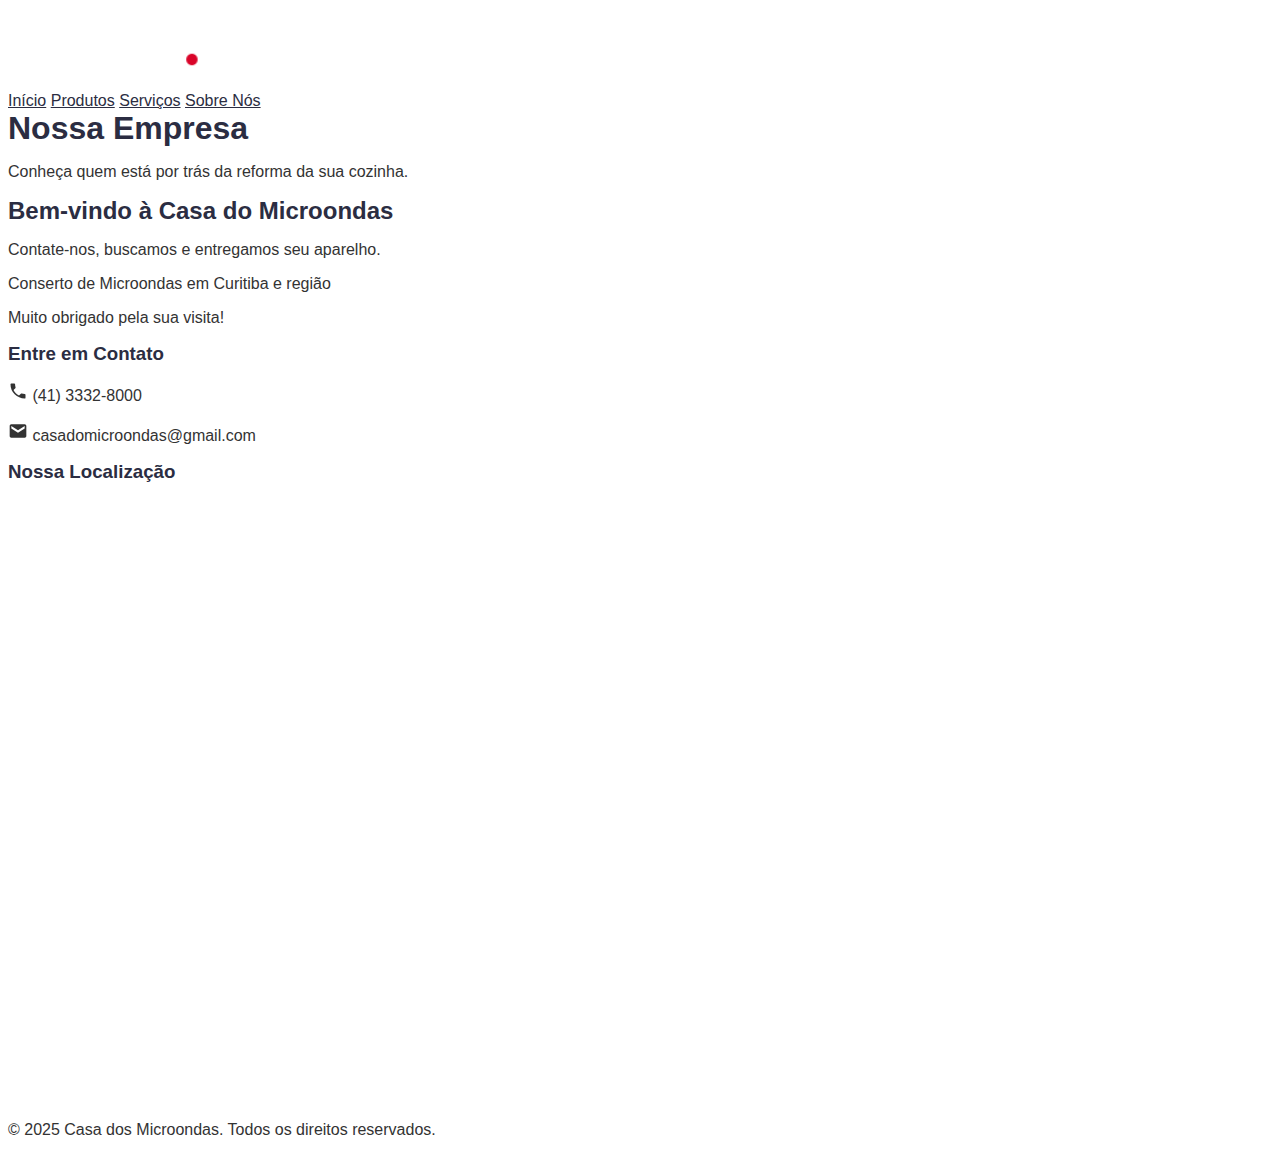
<file: sobre.html>
<!DOCTYPE html>
<html lang="pt-br">
<head>
    <meta charset="UTF-8">
    <meta name="viewport" content="width=device-width, initial-scale=1.0">
    <title>Sobre Nós - Casa do Microondas</title>
    <link rel="stylesheet" href="css\style.css">
    <link rel="preconnect" href="https://fonts.googleapis.com">
    <link rel="preconnect" href="https://fonts.gstatic.com" crossorigin>
    <link href="https://fonts.googleapis.com/css2?family=Poppins:wght@300;400;600;700&display=swap" rel="stylesheet">
</head>
<body>
    <header>
        <nav class="navbar">
            <a href="index.html" class="logo">
            <img src="img\logo.png" alt="Casa do Microondas" style="height: 80px;">
            </a>
            <div class="nav-links">
                <a href="index.html">Início</a>
                <a href="produtos.html">Produtos</a>
                <a href="servicos.html">Serviços</a>
                <a href="sobre.html" class="active">Sobre Nós</a>
            </div>
             <div class="hamburger">
                <span></span>
                <span></span>
                <span></span>
            </div>
        </nav>
    </header>

    <main>
        <div class="page-header">
            <h1>Nossa Empresa</h1>
            <p>Conheça quem está por trás da reforma da sua cozinha.</p>
        </div>

        <section class="page-section">
            <div class="container about-us-container">
                <div class="about-us-content">
                    <h2>Bem-vindo à Casa do Microondas</h2>
                    <p>Contate-nos, buscamos e entregamos seu aparelho.</p>
                    <p>Conserto de Microondas em Curitiba e região</p>
                    <p>Muito obrigado pela sua visita!</p>
                    
                    <div class="contact-info">
                        <h3>Entre em Contato</h3>
                        <p>
                           <svg xmlns="http://www.w3.org/2000/svg" viewBox="0 0 24 24" fill="currentColor" width="20" height="20"><path d="M6.62,10.79C8.06,13.62 10.38,15.94 13.21,17.38L15.41,15.18C15.69,14.9 16.08,14.82 16.43,14.93C17.55,15.3 18.75,15.5 20,15.5A1,1 0 0,1 21,16.5V20A1,1 0 0,1 20,21A17,17 0 0,1 3,4A1,1 0 0,1 4,3H7.5A1,1 0 0,1 8.5,4C8.5,5.25 8.7,6.45 9.07,7.57C9.18,7.92 9.1,8.31 8.82,8.59L6.62,10.79Z"></path></svg>
                           (41) 3332-8000
                        </p>
                        <p>
                            <svg xmlns="http://www.w3.org/2000/svg" viewBox="0 0 24 24" fill="currentColor" width="20" height="20"><path d="M20,4H4C2.9,4,2,4.9,2,6v12c0,1.1,0.9,2,2,2h16c1.1,0,2-0.9,2-2V6C22,4.9,21.1,4,20,4z M12,14L4,9V6l8,5l8-5v3L12,14z"/></svg>
                            casadomicroondas@gmail.com
                        </p>
                    </div>
                </div>
                <div class="about-us-map">
                    <h3>Nossa Localização</h3>
                    <iframe 
                        src="https://www.google.com/maps/embed?pb=!1m18!1m12!1m3!1d14400.53542327286!2d-49.19857230939432!3d-25.53391780307453!2m3!1f0!2f0!3f0!3m2!1i1024!2i768!4f13.1!3m3!1m2!1s0x94dcf16c105cc943%3A0x3f126ce78f91ff60!2sAv.%20Rui%20Barbosa%2C%208706%20-%20Centro%2C%20S%C3%A3o%20Jos%C3%A9%20dos%20Pinhais%20-%20PR%2C%2083005-340!5e0!3m2!1spt-BR!2sbr!4v1748914604907!5m2!1spt-BR!2sbr" 
                        width="100%" 
                        height="200" 
                        style="border:0;" 
                        allowfullscreen="" 
                        loading="lazy" 
                        referrerpolicy="no-referrer-when-downgrade">
                    </iframe>
                    <iframe 
                        src="https://www.google.com/maps/embed?pb=!1m14!1m8!1m3!1d7205.099459281085!2d-49.265389!3d-25.453313!3m2!1i1024!2i768!4f13.1!3m3!1m2!1s0x94dcfb46562faecd%3A0x40774c63fa08f276!2sCarXparts%20o%20Shopping%20da%20Est%C3%A9tica%20e%20Polimento%20Automotivo!5e0!3m2!1spt-BR!2sus!4v1748914671409!5m2!1spt-BR!2sus" 
                        width="100%" 
                        height="200" 
                        style="border:0;" 
                        allowfullscreen="" 
                        loading="lazy" 
                        referrerpolicy="no-referrer-when-downgrade">
                    </iframe>
                    <iframe 
                        src="https://www.google.com/maps/embed?pb=!1m14!1m8!1m3!1d28833.129057056423!2d-49.334106!3d-25.400086000000005!3m2!1i1024!2i768!4f13.1!3m3!1m2!1s0x94dce1ae32d2be93%3A0xea33bfd9dde79809!2sR.%20Saturnino%20Miranda%2C%2084%20-%20Santa%20Felicidade%2C%20Curitiba%20-%20PR%2C%2082030-320%2C%20Brasil!5e0!3m2!1spt-BR!2sus!4v1748914709459!5m2!1spt-BR!2sus" 
                        width="100%" 
                        height="200" 
                        style="border:0;" 
                        allowfullscreen="" 
                        loading="lazy" 
                        referrerpolicy="no-referrer-when-downgrade">
                    </iframe>
                </div>
            </div>
        </section>
    </main>
    
    <footer>
        <div class="container">
            <p>&copy; 2025 Casa dos Microondas. Todos os direitos reservados.</p>
        </div>
    </footer>

    <script>
        const hamburger = document.querySelector('.hamburger');
        const navLinks = document.querySelector('.nav-links');

        hamburger.addEventListener('click', () => {
            hamburger.classList.toggle('active');
            navLinks.classList.toggle('active');
        });
    </script>
</body>
</html>
</file>
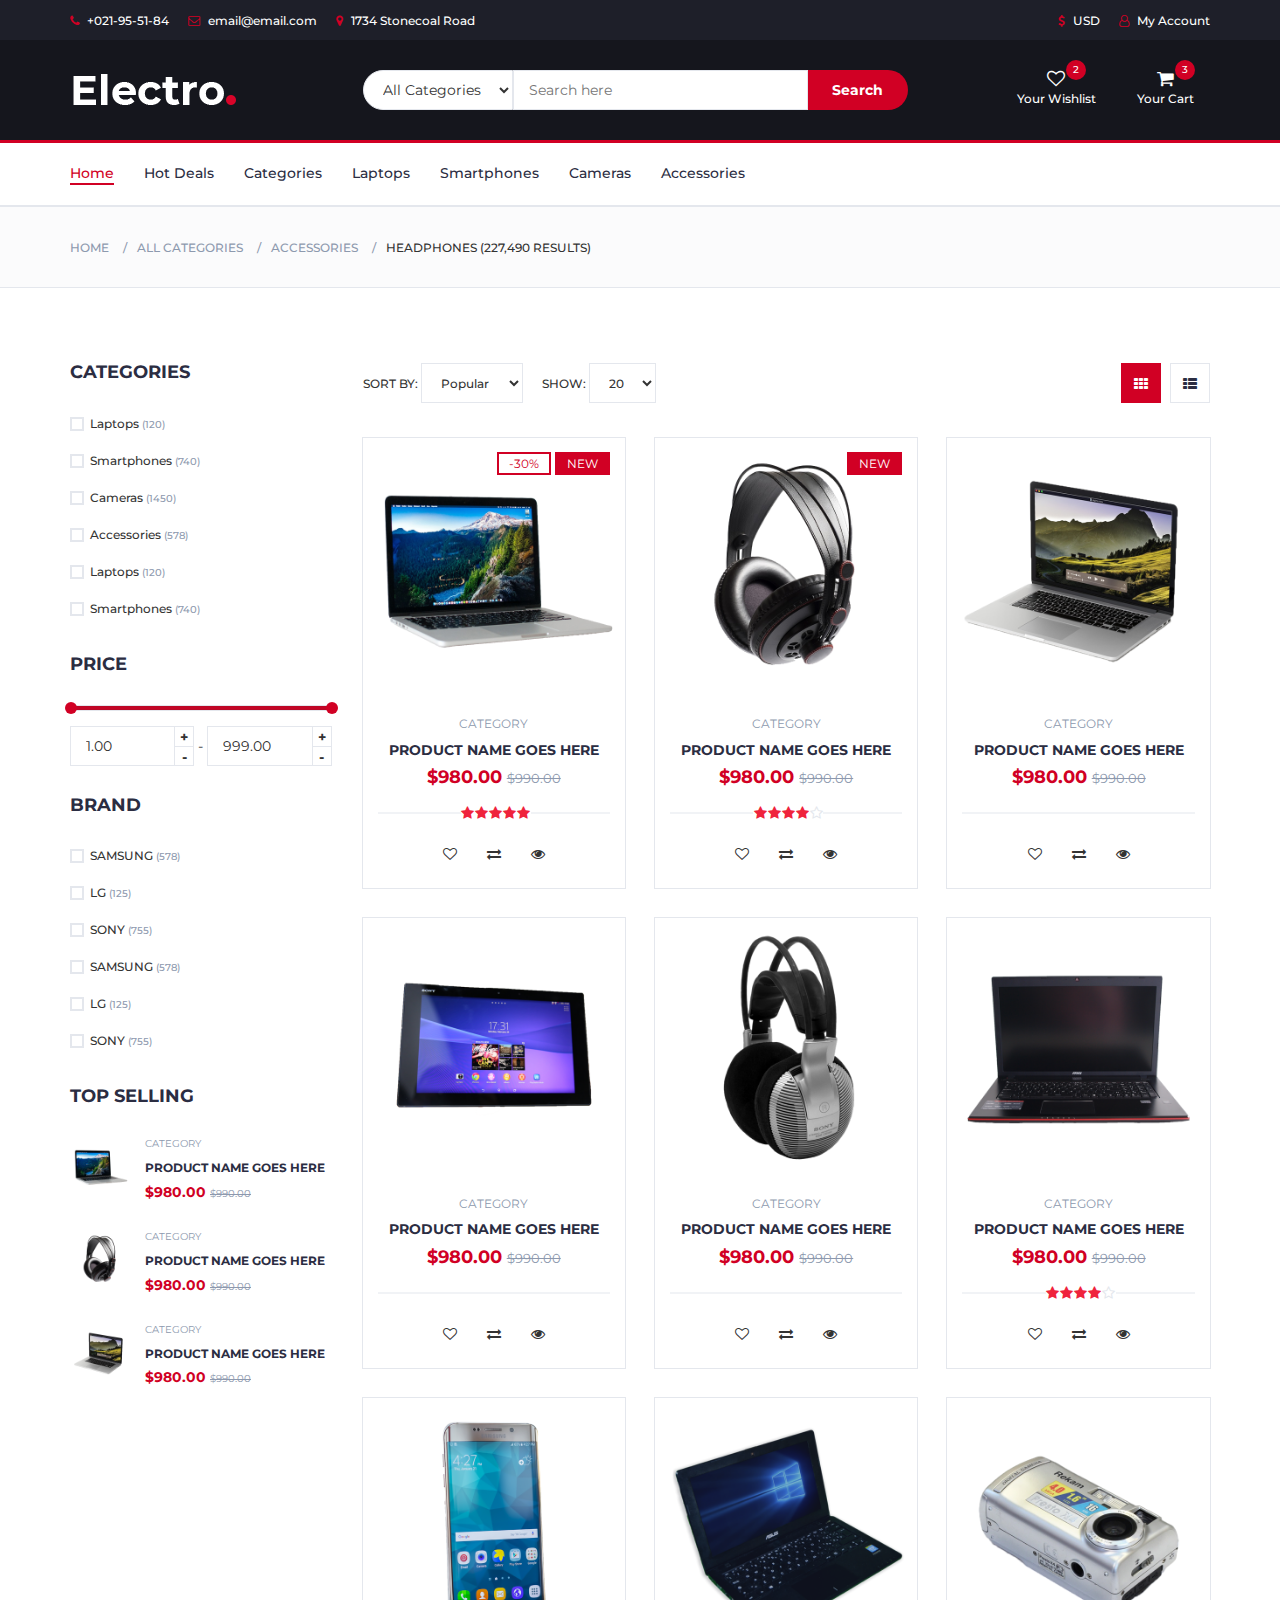
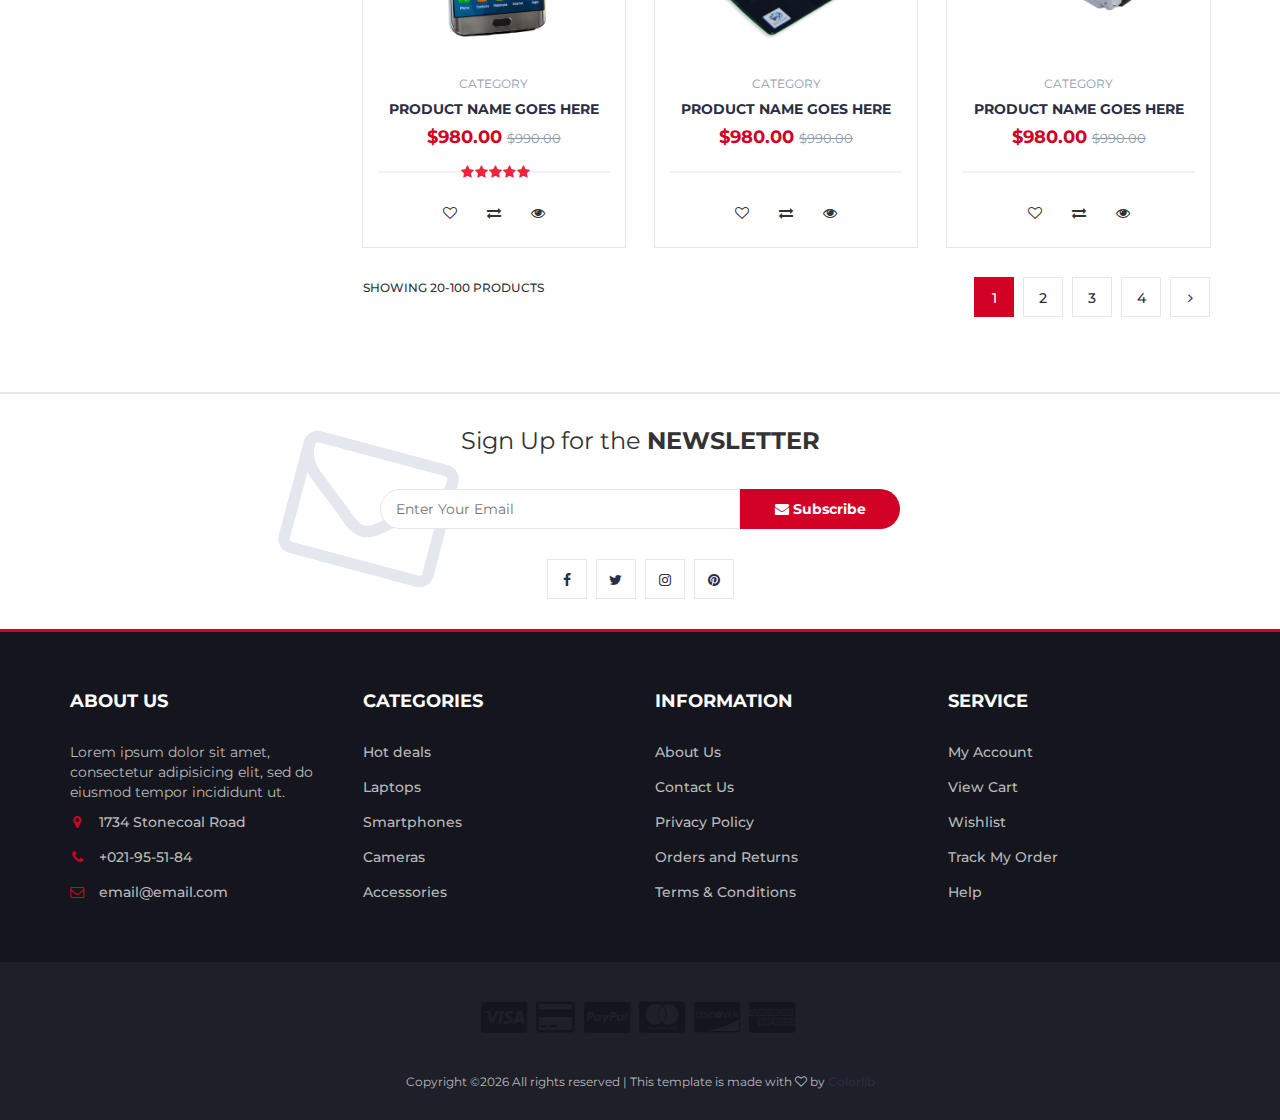
<file: store.html>
<!DOCTYPE html>
<html lang="en">
	<head>
		<meta charset="utf-8">
		<meta http-equiv="X-UA-Compatible" content="IE=edge">
		<meta name="viewport" content="width=device-width, initial-scale=1">
		 <!-- The above 3 meta tags *must* come first in the head; any other head content must come *after* these tags -->

		<title>Electro - HTML Ecommerce Template</title>

 		<!-- Google font -->
 		<link href="https://fonts.googleapis.com/css?family=Montserrat:400,500,700" rel="stylesheet">

 		<!-- Bootstrap -->
 		<link type="text/css" rel="stylesheet" href="css/bootstrap.min.css"/>

 		<!-- Slick -->
 		<link type="text/css" rel="stylesheet" href="css/slick.css"/>
 		<link type="text/css" rel="stylesheet" href="css/slick-theme.css"/>

 		<!-- nouislider -->
 		<link type="text/css" rel="stylesheet" href="css/nouislider.min.css"/>

 		<!-- Font Awesome Icon -->
 		<link rel="stylesheet" href="css/font-awesome.min.css">

 		<!-- Custom stlylesheet -->
 		<link type="text/css" rel="stylesheet" href="css/style.css"/>

		<!-- HTML5 shim and Respond.js for IE8 support of HTML5 elements and media queries -->
		<!-- WARNING: Respond.js doesn't work if you view the page via file:// -->
		<!--[if lt IE 9]>
		  <script src="https://oss.maxcdn.com/html5shiv/3.7.3/html5shiv.min.js"></script>
		  <script src="https://oss.maxcdn.com/respond/1.4.2/respond.min.js"></script>
		<![endif]-->

    </head>
	<body>
		<!-- HEADER -->
		<header>
			<!-- TOP HEADER -->
			<div id="top-header">
				<div class="container">
					<ul class="header-links pull-left">
						<li><a href="#"><i class="fa fa-phone"></i> +021-95-51-84</a></li>
						<li><a href="#"><i class="fa fa-envelope-o"></i> email@email.com</a></li>
						<li><a href="#"><i class="fa fa-map-marker"></i> 1734 Stonecoal Road</a></li>
					</ul>
					<ul class="header-links pull-right">
						<li><a href="#"><i class="fa fa-dollar"></i> USD</a></li>
						<li><a href="#"><i class="fa fa-user-o"></i> My Account</a></li>
					</ul>
				</div>
			</div>
			<!-- /TOP HEADER -->

			<!-- MAIN HEADER -->
			<div id="header">
				<!-- container -->
				<div class="container">
					<!-- row -->
					<div class="row">
						<!-- LOGO -->
						<div class="col-md-3">
							<div class="header-logo">
								<a href="#" class="logo">
									<img src="./img/logo.png" alt="">
								</a>
							</div>
						</div>
						<!-- /LOGO -->

						<!-- SEARCH BAR -->
						<div class="col-md-6">
							<div class="header-search">
								<form>
									<select class="input-select">
										<option value="0">All Categories</option>
										<option value="1">Category 01</option>
										<option value="1">Category 02</option>
									</select>
									<input class="input" placeholder="Search here">
									<button class="search-btn">Search</button>
								</form>
							</div>
						</div>
						<!-- /SEARCH BAR -->

						<!-- ACCOUNT -->
						<div class="col-md-3 clearfix">
							<div class="header-ctn">
								<!-- Wishlist -->
								<div>
									<a href="#">
										<i class="fa fa-heart-o"></i>
										<span>Your Wishlist</span>
										<div class="qty">2</div>
									</a>
								</div>
								<!-- /Wishlist -->

								<!-- Cart -->
								<div class="dropdown">
									<a class="dropdown-toggle" data-toggle="dropdown" aria-expanded="true">
										<i class="fa fa-shopping-cart"></i>
										<span>Your Cart</span>
										<div class="qty">3</div>
									</a>
									<div class="cart-dropdown">
										<div class="cart-list">
											<div class="product-widget">
												<div class="product-img">
													<img src="./img/product01.png" alt="">
												</div>
												<div class="product-body">
													<h3 class="product-name"><a href="#">product name goes here</a></h3>
													<h4 class="product-price"><span class="qty">1x</span>$980.00</h4>
												</div>
												<button class="delete"><i class="fa fa-close"></i></button>
											</div>

											<div class="product-widget">
												<div class="product-img">
													<img src="./img/product02.png" alt="">
												</div>
												<div class="product-body">
													<h3 class="product-name"><a href="#">product name goes here</a></h3>
													<h4 class="product-price"><span class="qty">3x</span>$980.00</h4>
												</div>
												<button class="delete"><i class="fa fa-close"></i></button>
											</div>
										</div>
										<div class="cart-summary">
											<small>3 Item(s) selected</small>
											<h5>SUBTOTAL: $2940.00</h5>
										</div>
										<div class="cart-btns">
											<a href="#">View Cart</a>
											<a href="#">Checkout  <i class="fa fa-arrow-circle-right"></i></a>
										</div>
									</div>
								</div>
								<!-- /Cart -->

								<!-- Menu Toogle -->
								<div class="menu-toggle">
									<a href="#">
										<i class="fa fa-bars"></i>
										<span>Menu</span>
									</a>
								</div>
								<!-- /Menu Toogle -->
							</div>
						</div>
						<!-- /ACCOUNT -->
					</div>
					<!-- row -->
				</div>
				<!-- container -->
			</div>
			<!-- /MAIN HEADER -->
		</header>
		<!-- /HEADER -->

		<!-- NAVIGATION -->
		<nav id="navigation">
			<!-- container -->
			<div class="container">
				<!-- responsive-nav -->
				<div id="responsive-nav">
					<!-- NAV -->
					<ul class="main-nav nav navbar-nav">
						<li class="active"><a href="#">Home</a></li>
						<li><a href="#">Hot Deals</a></li>
						<li><a href="#">Categories</a></li>
						<li><a href="#">Laptops</a></li>
						<li><a href="#">Smartphones</a></li>
						<li><a href="#">Cameras</a></li>
						<li><a href="#">Accessories</a></li>
					</ul>
					<!-- /NAV -->
				</div>
				<!-- /responsive-nav -->
			</div>
			<!-- /container -->
		</nav>
		<!-- /NAVIGATION -->

		<!-- BREADCRUMB -->
		<div id="breadcrumb" class="section">
			<!-- container -->
			<div class="container">
				<!-- row -->
				<div class="row">
					<div class="col-md-12">
						<ul class="breadcrumb-tree">
							<li><a href="#">Home</a></li>
							<li><a href="#">All Categories</a></li>
							<li><a href="#">Accessories</a></li>
							<li class="active">Headphones (227,490 Results)</li>
						</ul>
					</div>
				</div>
				<!-- /row -->
			</div>
			<!-- /container -->
		</div>
		<!-- /BREADCRUMB -->

		<!-- SECTION -->
		<div class="section">
			<!-- container -->
			<div class="container">
				<!-- row -->
				<div class="row">
					<!-- ASIDE -->
					<div id="aside" class="col-md-3">
						<!-- aside Widget -->
						<div class="aside">
							<h3 class="aside-title">Categories</h3>
							<div class="checkbox-filter">

								<div class="input-checkbox">
									<input type="checkbox" id="category-1">
									<label for="category-1">
										<span></span>
										Laptops
										<small>(120)</small>
									</label>
								</div>

								<div class="input-checkbox">
									<input type="checkbox" id="category-2">
									<label for="category-2">
										<span></span>
										Smartphones
										<small>(740)</small>
									</label>
								</div>

								<div class="input-checkbox">
									<input type="checkbox" id="category-3">
									<label for="category-3">
										<span></span>
										Cameras
										<small>(1450)</small>
									</label>
								</div>

								<div class="input-checkbox">
									<input type="checkbox" id="category-4">
									<label for="category-4">
										<span></span>
										Accessories
										<small>(578)</small>
									</label>
								</div>

								<div class="input-checkbox">
									<input type="checkbox" id="category-5">
									<label for="category-5">
										<span></span>
										Laptops
										<small>(120)</small>
									</label>
								</div>

								<div class="input-checkbox">
									<input type="checkbox" id="category-6">
									<label for="category-6">
										<span></span>
										Smartphones
										<small>(740)</small>
									</label>
								</div>
							</div>
						</div>
						<!-- /aside Widget -->

						<!-- aside Widget -->
						<div class="aside">
							<h3 class="aside-title">Price</h3>
							<div class="price-filter">
								<div id="price-slider"></div>
								<div class="input-number price-min">
									<input id="price-min" type="number">
									<span class="qty-up">+</span>
									<span class="qty-down">-</span>
								</div>
								<span>-</span>
								<div class="input-number price-max">
									<input id="price-max" type="number">
									<span class="qty-up">+</span>
									<span class="qty-down">-</span>
								</div>
							</div>
						</div>
						<!-- /aside Widget -->

						<!-- aside Widget -->
						<div class="aside">
							<h3 class="aside-title">Brand</h3>
							<div class="checkbox-filter">
								<div class="input-checkbox">
									<input type="checkbox" id="brand-1">
									<label for="brand-1">
										<span></span>
										SAMSUNG
										<small>(578)</small>
									</label>
								</div>
								<div class="input-checkbox">
									<input type="checkbox" id="brand-2">
									<label for="brand-2">
										<span></span>
										LG
										<small>(125)</small>
									</label>
								</div>
								<div class="input-checkbox">
									<input type="checkbox" id="brand-3">
									<label for="brand-3">
										<span></span>
										SONY
										<small>(755)</small>
									</label>
								</div>
								<div class="input-checkbox">
									<input type="checkbox" id="brand-4">
									<label for="brand-4">
										<span></span>
										SAMSUNG
										<small>(578)</small>
									</label>
								</div>
								<div class="input-checkbox">
									<input type="checkbox" id="brand-5">
									<label for="brand-5">
										<span></span>
										LG
										<small>(125)</small>
									</label>
								</div>
								<div class="input-checkbox">
									<input type="checkbox" id="brand-6">
									<label for="brand-6">
										<span></span>
										SONY
										<small>(755)</small>
									</label>
								</div>
							</div>
						</div>
						<!-- /aside Widget -->

						<!-- aside Widget -->
						<div class="aside">
							<h3 class="aside-title">Top selling</h3>
							<div class="product-widget">
								<div class="product-img">
									<img src="./img/product01.png" alt="">
								</div>
								<div class="product-body">
									<p class="product-category">Category</p>
									<h3 class="product-name"><a href="#">product name goes here</a></h3>
									<h4 class="product-price">$980.00 <del class="product-old-price">$990.00</del></h4>
								</div>
							</div>

							<div class="product-widget">
								<div class="product-img">
									<img src="./img/product02.png" alt="">
								</div>
								<div class="product-body">
									<p class="product-category">Category</p>
									<h3 class="product-name"><a href="#">product name goes here</a></h3>
									<h4 class="product-price">$980.00 <del class="product-old-price">$990.00</del></h4>
								</div>
							</div>

							<div class="product-widget">
								<div class="product-img">
									<img src="./img/product03.png" alt="">
								</div>
								<div class="product-body">
									<p class="product-category">Category</p>
									<h3 class="product-name"><a href="#">product name goes here</a></h3>
									<h4 class="product-price">$980.00 <del class="product-old-price">$990.00</del></h4>
								</div>
							</div>
						</div>
						<!-- /aside Widget -->
					</div>
					<!-- /ASIDE -->

					<!-- STORE -->
					<div id="store" class="col-md-9">
						<!-- store top filter -->
						<div class="store-filter clearfix">
							<div class="store-sort">
								<label>
									Sort By:
									<select class="input-select">
										<option value="0">Popular</option>
										<option value="1">Position</option>
									</select>
								</label>

								<label>
									Show:
									<select class="input-select">
										<option value="0">20</option>
										<option value="1">50</option>
									</select>
								</label>
							</div>
							<ul class="store-grid">
								<li class="active"><i class="fa fa-th"></i></li>
								<li><a href="#"><i class="fa fa-th-list"></i></a></li>
							</ul>
						</div>
						<!-- /store top filter -->

						<!-- store products -->
						<div class="row">
							<!-- product -->
							<div class="col-md-4 col-xs-6">
								<div class="product">
									<div class="product-img">
										<img src="./img/product01.png" alt="">
										<div class="product-label">
											<span class="sale">-30%</span>
											<span class="new">NEW</span>
										</div>
									</div>
									<div class="product-body">
										<p class="product-category">Category</p>
										<h3 class="product-name"><a href="#">product name goes here</a></h3>
										<h4 class="product-price">$980.00 <del class="product-old-price">$990.00</del></h4>
										<div class="product-rating">
											<i class="fa fa-star"></i>
											<i class="fa fa-star"></i>
											<i class="fa fa-star"></i>
											<i class="fa fa-star"></i>
											<i class="fa fa-star"></i>
										</div>
										<div class="product-btns">
											<button class="add-to-wishlist"><i class="fa fa-heart-o"></i><span class="tooltipp">add to wishlist</span></button>
											<button class="add-to-compare"><i class="fa fa-exchange"></i><span class="tooltipp">add to compare</span></button>
											<button class="quick-view"><i class="fa fa-eye"></i><span class="tooltipp">quick view</span></button>
										</div>
									</div>
									<div class="add-to-cart">
										<button class="add-to-cart-btn"><i class="fa fa-shopping-cart"></i> add to cart</button>
									</div>
								</div>
							</div>
							<!-- /product -->

							<!-- product -->
							<div class="col-md-4 col-xs-6">
								<div class="product">
									<div class="product-img">
										<img src="./img/product02.png" alt="">
										<div class="product-label">
											<span class="new">NEW</span>
										</div>
									</div>
									<div class="product-body">
										<p class="product-category">Category</p>
										<h3 class="product-name"><a href="#">product name goes here</a></h3>
										<h4 class="product-price">$980.00 <del class="product-old-price">$990.00</del></h4>
										<div class="product-rating">
											<i class="fa fa-star"></i>
											<i class="fa fa-star"></i>
											<i class="fa fa-star"></i>
											<i class="fa fa-star"></i>
											<i class="fa fa-star-o"></i>
										</div>
										<div class="product-btns">
											<button class="add-to-wishlist"><i class="fa fa-heart-o"></i><span class="tooltipp">add to wishlist</span></button>
											<button class="add-to-compare"><i class="fa fa-exchange"></i><span class="tooltipp">add to compare</span></button>
											<button class="quick-view"><i class="fa fa-eye"></i><span class="tooltipp">quick view</span></button>
										</div>
									</div>
									<div class="add-to-cart">
										<button class="add-to-cart-btn"><i class="fa fa-shopping-cart"></i> add to cart</button>
									</div>
								</div>
							</div>
							<!-- /product -->

							<div class="clearfix visible-sm visible-xs"></div>

							<!-- product -->
							<div class="col-md-4 col-xs-6">
								<div class="product">
									<div class="product-img">
										<img src="./img/product03.png" alt="">
									</div>
									<div class="product-body">
										<p class="product-category">Category</p>
										<h3 class="product-name"><a href="#">product name goes here</a></h3>
										<h4 class="product-price">$980.00 <del class="product-old-price">$990.00</del></h4>
										<div class="product-rating">
										</div>
										<div class="product-btns">
											<button class="add-to-wishlist"><i class="fa fa-heart-o"></i><span class="tooltipp">add to wishlist</span></button>
											<button class="add-to-compare"><i class="fa fa-exchange"></i><span class="tooltipp">add to compare</span></button>
											<button class="quick-view"><i class="fa fa-eye"></i><span class="tooltipp">quick view</span></button>
										</div>
									</div>
									<div class="add-to-cart">
										<button class="add-to-cart-btn"><i class="fa fa-shopping-cart"></i> add to cart</button>
									</div>
								</div>
							</div>
							<!-- /product -->

							<div class="clearfix visible-lg visible-md"></div>

							<!-- product -->
							<div class="col-md-4 col-xs-6">
								<div class="product">
									<div class="product-img">
										<img src="./img/product04.png" alt="">
									</div>
									<div class="product-body">
										<p class="product-category">Category</p>
										<h3 class="product-name"><a href="#">product name goes here</a></h3>
										<h4 class="product-price">$980.00 <del class="product-old-price">$990.00</del></h4>
										<div class="product-rating">
										</div>
										<div class="product-btns">
											<button class="add-to-wishlist"><i class="fa fa-heart-o"></i><span class="tooltipp">add to wishlist</span></button>
											<button class="add-to-compare"><i class="fa fa-exchange"></i><span class="tooltipp">add to compare</span></button>
											<button class="quick-view"><i class="fa fa-eye"></i><span class="tooltipp">quick view</span></button>
										</div>
									</div>
									<div class="add-to-cart">
										<button class="add-to-cart-btn"><i class="fa fa-shopping-cart"></i> add to cart</button>
									</div>
								</div>
							</div>
							<!-- /product -->

							<div class="clearfix visible-sm visible-xs"></div>

							<!-- product -->
							<div class="col-md-4 col-xs-6">
								<div class="product">
									<div class="product-img">
										<img src="./img/product05.png" alt="">
									</div>
									<div class="product-body">
										<p class="product-category">Category</p>
										<h3 class="product-name"><a href="#">product name goes here</a></h3>
										<h4 class="product-price">$980.00 <del class="product-old-price">$990.00</del></h4>
										<div class="product-rating">
										</div>
										<div class="product-btns">
											<button class="add-to-wishlist"><i class="fa fa-heart-o"></i><span class="tooltipp">add to wishlist</span></button>
											<button class="add-to-compare"><i class="fa fa-exchange"></i><span class="tooltipp">add to compare</span></button>
											<button class="quick-view"><i class="fa fa-eye"></i><span class="tooltipp">quick view</span></button>
										</div>
									</div>
									<div class="add-to-cart">
										<button class="add-to-cart-btn"><i class="fa fa-shopping-cart"></i> add to cart</button>
									</div>
								</div>
							</div>
							<!-- /product -->

							<!-- product -->
							<div class="col-md-4 col-xs-6">
								<div class="product">
									<div class="product-img">
										<img src="./img/product06.png" alt="">
									</div>
									<div class="product-body">
										<p class="product-category">Category</p>
										<h3 class="product-name"><a href="#">product name goes here</a></h3>
										<h4 class="product-price">$980.00 <del class="product-old-price">$990.00</del></h4>
										<div class="product-rating">
											<i class="fa fa-star"></i>
											<i class="fa fa-star"></i>
											<i class="fa fa-star"></i>
											<i class="fa fa-star"></i>
											<i class="fa fa-star-o"></i>
										</div>
										<div class="product-btns">
											<button class="add-to-wishlist"><i class="fa fa-heart-o"></i><span class="tooltipp">add to wishlist</span></button>
											<button class="add-to-compare"><i class="fa fa-exchange"></i><span class="tooltipp">add to compare</span></button>
											<button class="quick-view"><i class="fa fa-eye"></i><span class="tooltipp">quick view</span></button>
										</div>
									</div>
									<div class="add-to-cart">
										<button class="add-to-cart-btn"><i class="fa fa-shopping-cart"></i> add to cart</button>
									</div>
								</div>
							</div>
							<!-- /product -->

							<div class="clearfix visible-lg visible-md visible-sm visible-xs"></div>

							<!-- product -->
							<div class="col-md-4 col-xs-6">
								<div class="product">
									<div class="product-img">
										<img src="./img/product07.png" alt="">
									</div>
									<div class="product-body">
										<p class="product-category">Category</p>
										<h3 class="product-name"><a href="#">product name goes here</a></h3>
										<h4 class="product-price">$980.00 <del class="product-old-price">$990.00</del></h4>
										<div class="product-rating">
											<i class="fa fa-star"></i>
											<i class="fa fa-star"></i>
											<i class="fa fa-star"></i>
											<i class="fa fa-star"></i>
											<i class="fa fa-star"></i>
										</div>
										<div class="product-btns">
											<button class="add-to-wishlist"><i class="fa fa-heart-o"></i><span class="tooltipp">add to wishlist</span></button>
											<button class="add-to-compare"><i class="fa fa-exchange"></i><span class="tooltipp">add to compare</span></button>
											<button class="quick-view"><i class="fa fa-eye"></i><span class="tooltipp">quick view</span></button>
										</div>
									</div>
									<div class="add-to-cart">
										<button class="add-to-cart-btn"><i class="fa fa-shopping-cart"></i> add to cart</button>
									</div>
								</div>
							</div>
							<!-- /product -->

							<!-- product -->
							<div class="col-md-4 col-xs-6">
								<div class="product">
									<div class="product-img">
										<img src="./img/product08.png" alt="">
									</div>
									<div class="product-body">
										<p class="product-category">Category</p>
										<h3 class="product-name"><a href="#">product name goes here</a></h3>
										<h4 class="product-price">$980.00 <del class="product-old-price">$990.00</del></h4>
										<div class="product-rating">
										</div>
										<div class="product-btns">
											<button class="add-to-wishlist"><i class="fa fa-heart-o"></i><span class="tooltipp">add to wishlist</span></button>
											<button class="add-to-compare"><i class="fa fa-exchange"></i><span class="tooltipp">add to compare</span></button>
											<button class="quick-view"><i class="fa fa-eye"></i><span class="tooltipp">quick view</span></button>
										</div>
									</div>
									<div class="add-to-cart">
										<button class="add-to-cart-btn"><i class="fa fa-shopping-cart"></i> add to cart</button>
									</div>
								</div>
							</div>
							<!-- /product -->

							<div class="clearfix visible-sm visible-xs"></div>

							<!-- product -->
							<div class="col-md-4 col-xs-6">
								<div class="product">
									<div class="product-img">
										<img src="./img/product09.png" alt="">
									</div>
									<div class="product-body">
										<p class="product-category">Category</p>
										<h3 class="product-name"><a href="#">product name goes here</a></h3>
										<h4 class="product-price">$980.00 <del class="product-old-price">$990.00</del></h4>
										<div class="product-rating">
										</div>
										<div class="product-btns">
											<button class="add-to-wishlist"><i class="fa fa-heart-o"></i><span class="tooltipp">add to wishlist</span></button>
											<button class="add-to-compare"><i class="fa fa-exchange"></i><span class="tooltipp">add to compare</span></button>
											<button class="quick-view"><i class="fa fa-eye"></i><span class="tooltipp">quick view</span></button>
										</div>
									</div>
									<div class="add-to-cart">
										<button class="add-to-cart-btn"><i class="fa fa-shopping-cart"></i> add to cart</button>
									</div>
								</div>
							</div>
							<!-- /product -->
						</div>
						<!-- /store products -->

						<!-- store bottom filter -->
						<div class="store-filter clearfix">
							<span class="store-qty">Showing 20-100 products</span>
							<ul class="store-pagination">
								<li class="active">1</li>
								<li><a href="#">2</a></li>
								<li><a href="#">3</a></li>
								<li><a href="#">4</a></li>
								<li><a href="#"><i class="fa fa-angle-right"></i></a></li>
							</ul>
						</div>
						<!-- /store bottom filter -->
					</div>
					<!-- /STORE -->
				</div>
				<!-- /row -->
			</div>
			<!-- /container -->
		</div>
		<!-- /SECTION -->

		<!-- NEWSLETTER -->
		<div id="newsletter" class="section">
			<!-- container -->
			<div class="container">
				<!-- row -->
				<div class="row">
					<div class="col-md-12">
						<div class="newsletter">
							<p>Sign Up for the <strong>NEWSLETTER</strong></p>
							<form>
								<input class="input" type="email" placeholder="Enter Your Email">
								<button class="newsletter-btn"><i class="fa fa-envelope"></i> Subscribe</button>
							</form>
							<ul class="newsletter-follow">
								<li>
									<a href="#"><i class="fa fa-facebook"></i></a>
								</li>
								<li>
									<a href="#"><i class="fa fa-twitter"></i></a>
								</li>
								<li>
									<a href="#"><i class="fa fa-instagram"></i></a>
								</li>
								<li>
									<a href="#"><i class="fa fa-pinterest"></i></a>
								</li>
							</ul>
						</div>
					</div>
				</div>
				<!-- /row -->
			</div>
			<!-- /container -->
		</div>
		<!-- /NEWSLETTER -->

		<!-- FOOTER -->
		<footer id="footer">
			<!-- top footer -->
			<div class="section">
				<!-- container -->
				<div class="container">
					<!-- row -->
					<div class="row">
						<div class="col-md-3 col-xs-6">
							<div class="footer">
								<h3 class="footer-title">About Us</h3>
								<p>Lorem ipsum dolor sit amet, consectetur adipisicing elit, sed do eiusmod tempor incididunt ut.</p>
								<ul class="footer-links">
									<li><a href="#"><i class="fa fa-map-marker"></i>1734 Stonecoal Road</a></li>
									<li><a href="#"><i class="fa fa-phone"></i>+021-95-51-84</a></li>
									<li><a href="#"><i class="fa fa-envelope-o"></i>email@email.com</a></li>
								</ul>
							</div>
						</div>

						<div class="col-md-3 col-xs-6">
							<div class="footer">
								<h3 class="footer-title">Categories</h3>
								<ul class="footer-links">
									<li><a href="#">Hot deals</a></li>
									<li><a href="#">Laptops</a></li>
									<li><a href="#">Smartphones</a></li>
									<li><a href="#">Cameras</a></li>
									<li><a href="#">Accessories</a></li>
								</ul>
							</div>
						</div>

						<div class="clearfix visible-xs"></div>

						<div class="col-md-3 col-xs-6">
							<div class="footer">
								<h3 class="footer-title">Information</h3>
								<ul class="footer-links">
									<li><a href="#">About Us</a></li>
									<li><a href="#">Contact Us</a></li>
									<li><a href="#">Privacy Policy</a></li>
									<li><a href="#">Orders and Returns</a></li>
									<li><a href="#">Terms & Conditions</a></li>
								</ul>
							</div>
						</div>

						<div class="col-md-3 col-xs-6">
							<div class="footer">
								<h3 class="footer-title">Service</h3>
								<ul class="footer-links">
									<li><a href="#">My Account</a></li>
									<li><a href="#">View Cart</a></li>
									<li><a href="#">Wishlist</a></li>
									<li><a href="#">Track My Order</a></li>
									<li><a href="#">Help</a></li>
								</ul>
							</div>
						</div>
					</div>
					<!-- /row -->
				</div>
				<!-- /container -->
			</div>
			<!-- /top footer -->

			<!-- bottom footer -->
			<div id="bottom-footer" class="section">
				<div class="container">
					<!-- row -->
					<div class="row">
						<div class="col-md-12 text-center">
							<ul class="footer-payments">
								<li><a href="#"><i class="fa fa-cc-visa"></i></a></li>
								<li><a href="#"><i class="fa fa-credit-card"></i></a></li>
								<li><a href="#"><i class="fa fa-cc-paypal"></i></a></li>
								<li><a href="#"><i class="fa fa-cc-mastercard"></i></a></li>
								<li><a href="#"><i class="fa fa-cc-discover"></i></a></li>
								<li><a href="#"><i class="fa fa-cc-amex"></i></a></li>
							</ul>
							<span class="copyright">
								<!-- Link back to Colorlib can't be removed. Template is licensed under CC BY 3.0. -->
								Copyright &copy;<script>document.write(new Date().getFullYear());</script> All rights reserved | This template is made with <i class="fa fa-heart-o" aria-hidden="true"></i> by <a href="https://colorlib.com" target="_blank">Colorlib</a>
							<!-- Link back to Colorlib can't be removed. Template is licensed under CC BY 3.0. -->
							</span>
						</div>
					</div>
						<!-- /row -->
				</div>
				<!-- /container -->
			</div>
			<!-- /bottom footer -->
		</footer>
		<!-- /FOOTER -->

		<!-- jQuery Plugins -->
		<script src="js/jquery.min.js"></script>
		<script src="js/bootstrap.min.js"></script>
		<script src="js/slick.min.js"></script>
		<script src="js/nouislider.min.js"></script>
		<script src="js/jquery.zoom.min.js"></script>
		<script src="js/main.js"></script>

	</body>
</html>
</file>
<file: css/style.css>
/*
Template Name: Electro - HTML Ecommerce Template
Author: yaminncco

Colors:
	Body 		: #333
	Headers 	: #2B2D42
	Primary 	: #D10024
	Dark 		: #15161D ##1E1F29
	Grey 		: #E4E7ED #FBFBFC #8D99AE #B9BABC

Fonts: Montserrat

Table OF Contents
------------------------------------
1 > GENERAL
------ Typography
------ Buttons
------ Inputs
------ Sections
------ Breadcrumb
2 > HEADER
------ Top header
------ Logo
------ Search
------ Cart
3 > NAVIGATION
------ Main nav
------ Responsive Nav
4 > CATEGORY SHOP
5 > HOT DEAL
6 > PRODUCT
------ Product
------ Widget product
------ Product slick
7 > STORE PAGE
------ Aside
------ Store
8 > PRODUCT DETAILS PAGE
------ Product view
------ Product details
------ Product tab
9 > CHECKOUT PAGE
10 > NEWSLETTER
11 > FOOTER
11 > SLICK STYLE
12 > RESPONSIVE
------------------------------------*/

/*=========================================================
	01 -> GENERAL
===========================================================*/

/*----------------------------*\
	Typography
\*----------------------------*/

body {
  font-family: 'Montserrat', sans-serif;
  font-weight: 400;
  color: #333;
}

h1, h2, h3, h4, h5, h6 {
  color: #2B2D42;
  font-weight: 700;
  margin: 0 0 10px;
}

a {
  color: #2B2D42;
  font-weight: 500;
  -webkit-transition: 0.2s color;
  transition: 0.2s color;
}

a:hover, a:focus {
  color: #D10024;
  text-decoration: none;
  outline: none;
}

ul, ol {
  margin: 0;
  padding: 0;
  list-style: none
}

/*----------------------------*\
	Buttons
\*----------------------------*/

.primary-btn {
  display: inline-block;
  padding: 12px 30px;
  background-color: #D10024;
  border: none;
  border-radius: 40px;
  color: #FFF;
  text-transform: uppercase;
  font-weight: 700;
  text-align: center;
  -webkit-transition: 0.2s all;
  transition: 0.2s all;
}

.primary-btn:hover, .primary-btn:focus {
  opacity: 0.9;
  color: #FFF;
}

/*----------------------------*\
	Inputs
\*----------------------------*/

/*-- Text input --*/

.input {
  height: 40px;
  padding: 0px 15px;
  border: 1px solid #E4E7ED;
  background-color: #FFF;
  width: 100%;
}

textarea.input {
  padding: 15px;
  min-height: 90px;
}

/*-- Number input --*/

.input-number {
  position: relative;
}

.input-number input[type="number"]::-webkit-inner-spin-button, .input-number input[type="number"]::-webkit-outer-spin-button {
  -webkit-appearance: none;
  margin: 0;
}

.input-number input[type="number"] {
  -moz-appearance: textfield;
  height: 40px;
  width: 100%;
  border: 1px solid #E4E7ED;
  background-color: #FFF;
  padding: 0px 35px 0px 15px;
}

.input-number .qty-up, .input-number .qty-down {
  position: absolute;
  display: block;
  width: 20px;
  height: 20px;
  border: 1px solid #E4E7ED;
  background-color: #FFF;
  text-align: center;
  font-weight: 700;
  cursor: pointer;
  -webkit-user-select: none;
  -moz-user-select: none;
  -ms-user-select: none;
  user-select: none;
}

.input-number .qty-up {
  right: 0;
  top: 0;
  border-bottom: 0px;
}

.input-number .qty-down {
  right: 0;
  bottom: 0;
}

.input-number .qty-up:hover, .input-number .qty-down:hover {
  background-color: #E4E7ED;
  color: #D10024;
}

/*-- Select input --*/

.input-select {
  padding: 0px 15px;
  background: #FFF;
  border: 1px solid #E4E7ED;
  height: 40px;
}

/*-- checkbox & radio input --*/

.input-radio, .input-checkbox {
  position: relative;
  display: block;
}

.input-radio input[type="radio"]:not(:checked), .input-radio input[type="radio"]:checked, .input-checkbox input[type="checkbox"]:not(:checked), .input-checkbox input[type="checkbox"]:checked {
  position: absolute;
  margin-left: -9999px;
  visibility: hidden;
}

.input-radio label, .input-checkbox label {
  font-weight: 500;
  min-height: 20px;
  padding-left: 20px;
  margin-bottom: 5px;
  cursor: pointer;
}

.input-radio input[type="radio"]+label span, .input-checkbox input[type="checkbox"]+label span {
  position: absolute;
  left: 0px;
  top: 4px;
  width: 14px;
  height: 14px;
  border: 2px solid #E4E7ED;
  background: #FFF;
}

.input-radio input[type="radio"]+label span {
  border-radius: 50%;
}

.input-radio input[type="radio"]+label span:after {
  content: "";
  position: absolute;
  left: 50%;
  top: 50%;
  -webkit-transform: translate(-50%, -50%) scale(0);
  -ms-transform: translate(-50%, -50%) scale(0);
  transform: translate(-50%, -50%) scale(0);
  background-color: #FFF;
  width: 4px;
  height: 4px;
  border-radius: 50%;
  opacity: 0;
  -webkit-transition: all 0.2s;
  transition: all 0.2s;
}

.input-checkbox input[type="checkbox"]+label span:after {
  content: '✔';
  position: absolute;
  top: -2px;
  left: 1px;
  font-size: 10px;
  color: #FFF;
  opacity: 0;
  -webkit-transform: scale(0);
  -ms-transform: scale(0);
  transform: scale(0);
  -webkit-transition: all 0.2s;
  transition: all 0.2s;
}

.input-radio input[type="radio"]:checked+label span, .input-checkbox input[type="checkbox"]:checked+label span {
  background-color: #D10024;
  border-color: #D10024;
}

.input-radio input[type="radio"]:checked+label span:after {
  opacity: 1;
  -webkit-transform: translate(-50%, -50%) scale(1);
  -ms-transform: translate(-50%, -50%) scale(1);
  transform: translate(-50%, -50%) scale(1);
}

.input-checkbox input[type="checkbox"]:checked+label span:after {
  opacity: 1;
  -webkit-transform: scale(1);
  -ms-transform: scale(1);
  transform: scale(1);
}

.input-radio .caption, .input-checkbox .caption {
  margin-top: 5px;
  max-height: 0;
  overflow: hidden;
  -webkit-transition: 0.3s max-height;
  transition: 0.3s max-height;
}

.input-radio input[type="radio"]:checked~.caption, .input-checkbox input[type="checkbox"]:checked~.caption {
  max-height: 800px;
}

/*----------------------------*\
	Section
\*----------------------------*/

.section {
  padding-top: 30px;
  padding-bottom: 30px;
}

.section-title {
  position: relative;
  margin-bottom: 30px;
  margin-top: 15px;
}

.section-title .title {
  display: inline-block;
  text-transform: uppercase;
  margin: 0px;
}

.section-title .section-nav {
  float: right;
}

.section-title .section-nav .section-tab-nav {
  display: inline-block;
}

.section-tab-nav li {
  display: inline-block;
  margin-right: 15px;
}

.section-tab-nav li:last-child {
  margin-right: 0px;
}

.section-tab-nav li a {
  font-weight: 700;
  color: #8D99AE;
}

.section-tab-nav li a:after {
  content: "";
  display: block;
  width: 0%;
  height: 2px;
  background-color: #D10024;
  -webkit-transition: 0.2s all;
  transition: 0.2s all;
}

.section-tab-nav li.active a {
  color: #D10024;
}

.section-tab-nav li a:hover:after, .section-tab-nav li a:focus:after, .section-tab-nav li.active a:after {
  width: 100%;
}

.section-title .section-nav .products-slick-nav {
  top: 0px;
  right: 0px;
}

/*----------------------------*\
	Breadcrumb
\*----------------------------*/

#breadcrumb {
  padding: 30px 0px;
  background: #FBFBFC;
  border-bottom: 1px solid #E4E7ED;
  margin-bottom: 30px;
}

#breadcrumb .breadcrumb-header {
  display: inline-block;
  margin-top: 0px;
  margin-bottom: 0px;
  margin-right: 15px;
  text-transform: uppercase;
}

#breadcrumb .breadcrumb-tree {
  display: inline-block;
}

#breadcrumb .breadcrumb-tree li {
  display: inline-block;
  font-size: 12px;
  font-weight: 500;
  text-transform: uppercase;
}

#breadcrumb .breadcrumb-tree li+li {
  margin-left: 10px;
}

#breadcrumb .breadcrumb-tree li+li:before {
  content: '/';
  display: inline-block;
  color: #8D99AE;
  margin-right: 10px;
}

#breadcrumb .breadcrumb-tree li a {
  color: #8D99AE;
}

#breadcrumb .breadcrumb-tree li a:hover {
  color: #D10024;
}

/*=========================================================
	02 -> HEADER
===========================================================*/

/*----------------------------*\
	Top header
\*----------------------------*/

#top-header {
  padding-top: 10px;
  padding-bottom: 10px;
  background-color: #1E1F29;
}

.header-links li {
  display: inline-block;
  margin-right: 15px;
  font-size: 12px;
}

.header-links li:last-child {
  margin-right: 0px;
}

.header-links li a {
  color: #FFF;
}

.header-links li a:hover {
  color: #D10024;
}

.header-links li i {
  color: #D10024;
  margin-right: 5px;
}

/*----------------------------*\
	Logo
\*----------------------------*/

#header {
  padding-top: 15px;
  padding-bottom: 15px;
  background-color: #15161D;
}

.header-logo {
  float: left;
}

.header-logo .logo img {
  display: block;
}

/*----------------------------*\
	Search
\*----------------------------*/

.header-search {
  padding: 15px 0px;
}

.header-search form {
  position: relative;
}

.header-search form .input-select {
  margin-right: -4px;
  border-radius: 40px 0px 0px 40px;
}

.header-search form .input {
  width: calc(100% - 260px);
  margin-right: -4px;
}

.header-search form .search-btn {
  height: 40px;
  width: 100px;
  background: #D10024;
  color: #FFF;
  font-weight: 700;
  border: none;
  border-radius: 0px 40px 40px 0px;
}

/*----------------------------*\
	Cart
\*----------------------------*/

.header-ctn {
  float: right;
  padding: 15px 0px;
}

.header-ctn>div {
  display: inline-block;
}

.header-ctn>div+div {
  margin-left: 15px;
}

.header-ctn>div>a {
  display: block;
  position: relative;
  width: 90px;
  text-align: center;
  color: #FFF;
}

.header-ctn>div>a>i {
  display: block;
  font-size: 18px;
}

.header-ctn>div>a>span {
  font-size: 12px;
}

.header-ctn>div>a>.qty {
  position: absolute;
  right: 15px;
  top: -10px;
  width: 20px;
  height: 20px;
  line-height: 20px;
  text-align: center;
  border-radius: 50%;
  font-size: 10px;
  color: #FFF;
  background-color: #D10024;
}

.header-ctn .menu-toggle {
  display: none;
}

.cart-dropdown {
  position: absolute;
  width: 300px;
  background: #FFF;
  padding: 15px;
  -webkit-box-shadow: 0px 0px 0px 2px #E4E7ED;
  box-shadow: 0px 0px 0px 2px #E4E7ED;
  z-index: 99;
  right: 0;
  opacity: 0;
  visibility: hidden;
}

.dropdown.open>.cart-dropdown {
  opacity: 1;
  visibility: visible;
}

.cart-dropdown .cart-list {
  max-height: 180px;
  overflow-y: scroll;
  margin-bottom: 15px;
}

.cart-dropdown .cart-list .product-widget {
  padding: 0px;
  -webkit-box-shadow: none;
  box-shadow: none;
}

.cart-dropdown .cart-list .product-widget:last-child {
  margin-bottom: 0px;
}

.cart-dropdown .cart-list .product-widget .product-img {
  left: 0px;
  top: 0px;
}

.cart-dropdown .cart-list .product-widget .product-body .product-price {
  color: #2B2D42;
}

.cart-dropdown .cart-btns {
  margin: 0px -17px -17px;
}

.cart-dropdown .cart-btns>a {
  display: inline-block;
  width: calc(50% - 0px);
  padding: 12px;
  background-color: #D10024;
  color: #FFF;
  text-align: center;
  font-weight: 700;
  -webkit-transition: 0.2s all;
  transition: 0.2s all;
}

.cart-dropdown .cart-btns>a:first-child {
  margin-right: -4px;
  background-color: #1e1f29;
}

.cart-dropdown .cart-btns>a:hover {
  opacity: 0.9;
}

.cart-dropdown .cart-summary {
  border-top: 1px solid #E4E7ED;
  padding-top: 15px;
  padding-bottom: 15px;
}

/*=========================================================
	03 -> Navigation
===========================================================*/

#navigation {
  background: #FFF;
  border-bottom: 2px solid #E4E7ED;
  border-top: 3px solid #D10024;
}

/*----------------------------*\
	Main nav
\*----------------------------*/

.main-nav>li+li {
  margin-left: 30px
}

.main-nav>li>a {
  padding: 20px 0px;
}

.main-nav>li>a:hover, .main-nav>li>a:focus, .main-nav>li.active>a {
  color: #D10024;
  background-color: transparent;
}

.main-nav>li>a:after {
  content: "";
  display: block;
  width: 0%;
  height: 2px;
  background-color: #D10024;
  -webkit-transition: 0.2s all;
  transition: 0.2s all;
}

.main-nav>li>a:hover:after, .main-nav>li>a:focus:after, .main-nav>li.active>a:after {
  width: 100%;
}

.header-ctn li.nav-toggle {
  display: none;
}

/*----------------------------*\
	responsive nav
\*----------------------------*/

@media only screen and (max-width: 991px) {
  .header-ctn .menu-toggle {
    display: inline-block;
  }
  #responsive-nav {
    position: fixed;
    left: 0;
    top: 0;
    background: #15161D;
    height: 100vh;
    max-width: 250px;
    width: 0%;
    overflow: hidden;
    z-index: 22;
    padding-top: 60px;
    -webkit-transform: translateX(-100%);
    -ms-transform: translateX(-100%);
    transform: translateX(-100%);
    -webkit-transition: 0.2s all;
    transition: 0.2s all;
  }
  #responsive-nav.active {
    -webkit-transform: translateX(0%);
    -ms-transform: translateX(0%);
    transform: translateX(0%);
    width: 100%;
  }
  .main-nav {
    margin: 0px;
    float: none;
  }
  .main-nav>li {
    display: block;
    float: none;
  }
  .main-nav>li+li {
    margin-left: 0px;
  }
  .main-nav>li>a {
    padding: 15px;
    color: #FFF;
  }
}

/*=========================================================
	04 -> CATEGORY SHOP
===========================================================*/

.shop {
  position: relative;
  overflow: hidden;
  margin: 15px 0px;
}

.shop:before {
  content: "";
  position: absolute;
  top: 0;
  bottom: 0;
  left: 0px;
  width: 60%;
  background: #D10024;
  opacity: 0.9;
  -webkit-transform: skewX(-45deg);
  -ms-transform: skewX(-45deg);
  transform: skewX(-45deg);
}

.shop:after {
  content: "";
  position: absolute;
  top: 0;
  bottom: 0;
  left: 1px;
  width: 100%;
  background: #D10024;
  opacity: 0.9;
  -webkit-transform: skewX(-45deg) translateX(-100%);
  -ms-transform: skewX(-45deg) translateX(-100%);
  transform: skewX(-45deg) translateX(-100%);
}

.shop .shop-img {
  position: relative;
  background-color: #E4E7ED;
  z-index: -1;
}

.shop .shop-img>img {
  width: 100%;
  -webkit-transition: 0.2s all;
  transition: 0.2s all;
}

.shop:hover .shop-img>img {
  -webkit-transform: scale(1.1);
  -ms-transform: scale(1.1);
  transform: scale(1.1);
}

.shop .shop-body {
  position: absolute;
  top: 0;
  width: 75%;
  padding: 30px;
  z-index: 10;
}

.shop .shop-body h3 {
  color: #FFF;
}

.shop .shop-body .cta-btn {
  color: #FFF;
  text-transform: uppercase;
}

/*=========================================================
	05 -> HOT DEAL
===========================================================*/

#hot-deal.section {
  padding: 60px 0px;
  margin: 30px 0px;
  background-color: #E4E7ED;
  background-image: url('../img/hotdeal.png');
  background-position: center;
  background-repeat: no-repeat;
}

.hot-deal {
  text-align: center;
}

.hot-deal .hot-deal-countdown {
  margin-bottom: 30px;
}

.hot-deal .hot-deal-countdown>li {
  position: relative;
  display: inline-block;
  width: 100px;
  height: 100px;
  background: #D10024e6;
  text-align: center;
  border-radius: 50%;
  margin: 0px 5px;
}

.hot-deal .hot-deal-countdown>li>div {
  position: absolute;
  left: 0;
  right: 0;
  top: 50%;
  -webkit-transform: translateY(-50%);
  -ms-transform: translateY(-50%);
  transform: translateY(-50%);
}

.hot-deal .hot-deal-countdown>li>div h3 {
  color: #FFF;
  margin-bottom: 0px;
}

.hot-deal .hot-deal-countdown>li>div span {
  display: block;
  font-size: 10px;
  text-transform: uppercase;
  color: #FFF;
}

.hot-deal p {
  text-transform: uppercase;
  font-size: 24px;
}

.hot-deal .cta-btn {
  margin-top: 15px;
}

/*=========================================================
	06 -> PRODUCT
===========================================================*/

/*----------------------------*\
	product
\*----------------------------*/

.product {
  position: relative;
  margin: 15px 0px;
  -webkit-box-shadow: 0px 0px 0px 0px #E4E7ED, 0px 0px 0px 1px #E4E7ED;
  box-shadow: 0px 0px 0px 0px #E4E7ED, 0px 0px 0px 1px #E4E7ED;
  -webkit-transition: 0.2s all;
  transition: 0.2s all;
}

.product:hover {
  -webkit-box-shadow: 0px 0px 6px 0px #E4E7ED, 0px 0px 0px 2px #D10024;
  box-shadow: 0px 0px 6px 0px #E4E7ED, 0px 0px 0px 2px #D10024;
}

.product .product-img {
  position: relative;
}

.product .product-img>img {
  width: 100%;
}

.product .product-img .product-label {
  position: absolute;
  top: 15px;
  right: 15px;
}

.product .product-img .product-label>span {
  border: 2px solid;
  padding: 2px 10px;
  font-size: 12px;
}

.product .product-img .product-label>span.sale {
  background-color: #FFF;
  border-color: #D10024;
  color: #D10024;
}

.product .product-img .product-label>span.new {
  background-color: #D10024;
  border-color: #D10024;
  color: #FFF;
}

.product .product-body {
  position: relative;
  padding: 15px;
  background-color: #FFF;
  text-align: center;
  z-index: 20;
}

.product .product-body .product-category {
  text-transform: uppercase;
  font-size: 12px;
  color: #8D99AE;
}

.product .product-body .product-name {
  text-transform: uppercase;
  font-size: 14px;
}

.product .product-body .product-name>a {
  font-weight: 700;
}

.product .product-body .product-name>a:hover, .product .product-body .product-name>a:focus {
  color: #D10024;
}

.product .product-body .product-price {
  color: #D10024;
  font-size: 18px;
}

.product .product-body .product-price .product-old-price {
  font-size: 70%;
  font-weight: 400;
  color: #8D99AE;
}

.product .product-body .product-rating {
  position: relative;
  margin: 15px 0px 10px;
  height: 20px;
}

.product .product-body .product-rating>i {
  position: relative;
  width: 14px;
  margin-right: -4px;
  background: #FFF;
  color: #E4E7ED;
  z-index: 10;
}

.product .product-body .product-rating>i.fa-star {
  color: #ef233c;
}

.product .product-body .product-rating:after {
  content: "";
  position: absolute;
  top: 50%;
  left: 0;
  right: 0;
  -webkit-transform: translateY(-50%);
  -ms-transform: translateY(-50%);
  transform: translateY(-50%);
  height: 1px;
  background-color: #E4E7ED;
}

.product .product-body .product-btns>button {
  position: relative;
  width: 40px;
  height: 40px;
  line-height: 40px;
  background: transparent;
  border: none;
  -webkit-transition: 0.2s all;
  transition: 0.2s all;
}

.product .product-body .product-btns>button:hover {
  background-color: #E4E7ED;
  color: #D10024;
  border-radius: 50%;
}

.product .product-body .product-btns>button .tooltipp {
  position: absolute;
  bottom: 100%;
  left: 50%;
  -webkit-transform: translate(-50%, -15px);
  -ms-transform: translate(-50%, -15px);
  transform: translate(-50%, -15px);
  width: 150px;
  padding: 10px;
  font-size: 12px;
  line-height: 10px;
  background: #1e1f29;
  color: #FFF;
  text-transform: uppercase;
  z-index: 10;
  opacity: 0;
  visibility: hidden;
  -webkit-transition: 0.2s all;
  transition: 0.2s all;
}

.product .product-body .product-btns>button:hover .tooltipp {
  opacity: 1;
  visibility: visible;
  -webkit-transform: translate(-50%, -5px);
  -ms-transform: translate(-50%, -5px);
  transform: translate(-50%, -5px);
}

.product .add-to-cart {
  position: absolute;
  left: 1px;
  right: 1px;
  bottom: 1px;
  padding: 15px;
  background: #1e1f29;
  text-align: center;
  -webkit-transform: translateY(0%);
  -ms-transform: translateY(0%);
  transform: translateY(0%);
  -webkit-transition: 0.2s all;
  transition: 0.2s all;
  z-index: 2;
}

.product:hover .add-to-cart {
  -webkit-transform: translateY(100%);
  -ms-transform: translateY(100%);
  transform: translateY(100%);
}

.product .add-to-cart .add-to-cart-btn {
  position: relative;
  border: 2px solid transparent;
  height: 40px;
  padding: 0 30px;
  background-color: #ef233c;
  color: #FFF;
  text-transform: uppercase;
  font-weight: 700;
  border-radius: 40px;
  -webkit-transition: 0.2s all;
  transition: 0.2s all;
}

.product .add-to-cart .add-to-cart-btn>i {
  position: absolute;
  left: 0;
  top: 0;
  width: 40px;
  height: 40px;
  line-height: 38px;
  color: #D10024;
  opacity: 0;
  visibility: hidden;
}

.product .add-to-cart .add-to-cart-btn:hover {
  background-color: #FFF;
  color: #D10024;
  border-color: #D10024;
  padding: 0px 30px 0px 50px;
}

.product .add-to-cart .add-to-cart-btn:hover>i {
  opacity: 1;
  visibility: visible;
}

/*----------------------------*\
	Widget product
\*----------------------------*/

.product-widget {
  position: relative;
}

.product-widget+.product-widget {
  margin: 30px 0px;
}

.product-widget .product-img {
  position: absolute;
  left: 0px;
  top: 0px;
  width: 60px;
}

.product-widget .product-img>img {
  width: 100%;
}

.product-widget .product-body {
  padding-left: 75px;
  min-height: 60px;
}

.product-widget .product-body .product-category {
  text-transform: uppercase;
  font-size: 10px;
  color: #8D99AE;
}

.product-widget .product-body .product-name {
  text-transform: uppercase;
  font-size: 12px;
}

.product-widget .product-body .product-name>a {
  font-weight: 700;
}

.product-widget .product-body .product-name>a:hover, .product-widget .product-body .product-name>a:focus {
  color: #D10024;
}

.product-widget .product-body .product-price {
  font-size: 14px;
  color: #D10024;
}

.product-widget .product-body .product-price .product-old-price {
  font-size: 70%;
  font-weight: 400;
  color: #8D99AE;
}

.product-widget .product-body .product-price .qty {
  font-weight: 400;
  margin-right: 10px;
}

.product-widget .delete {
  position: absolute;
  top: 0;
  left: 0;
  height: 14px;
  width: 14px;
  text-align: center;
  font-size: 10px;
  padding: 0;
  background: #1e1f29;
  border: none;
  color: #FFF;
}

/*----------------------------*\
	Products slick
\*----------------------------*/

.products-slick .slick-list {
  padding-bottom: 60px;
  margin-bottom: -60px;
  z-index: 2;
}

.products-slick .product.slick-slide {
  margin: 15px;
}

.products-tabs>.tab-pane {
  display: block;
  height: 0;
  opacity: 0;
  visibility: hidden;
  overflow-y: hidden;
  padding-bottom: 60px;
  margin-bottom: -60px;
}

.products-tabs>.tab-pane.active {
  opacity: 1;
  visibility: visible;
  height: auto;
}

.products-slick-nav {
  position: absolute;
  right: 15px;
  z-index: 10;
}

.products-slick-nav .slick-prev, .products-slick-nav .slick-next {
  position: static;
  -webkit-transform: none;
  -ms-transform: none;
  transform: none;
  width: 20px;
  height: 20px;
  display: inline-block !important;
  margin: 0px 2px;
}

.products-slick-nav .slick-prev:before, .products-slick-nav .slick-next:before {
  font-size: 14px;
}

/*=========================================================
	07 -> PRODUCTS PAGE
===========================================================*/

/*----------------------------*\
	Aside
\*----------------------------*/

.aside+.aside {
  margin-top: 30px;
}

.aside>.aside-title {
  text-transform: uppercase;
  font-size: 18px;
  margin: 15px 0px 30px;
}

/*-- checkbox Filter --*/

.checkbox-filter>div+div {
  margin-top: 10px;
}

.checkbox-filter .input-radio label, .checkbox-filter .input-checkbox label {
  font-size: 12px;
}

.checkbox-filter .input-radio label small, .checkbox-filter .input-checkbox label small {
  color: #8D99AE;
}

/*-- Price Filter --*/

#price-slider {
  margin-bottom: 15px;
}

.noUi-target {
  background-color: #FFF;
  -webkit-box-shadow: none;
  box-shadow: none;
  border: 1px solid #E4E7ED;
  border-radius: 0px;
}

.noUi-connect {
  background-color: #D10024;
}

.noUi-horizontal {
  height: 6px;
}

.noUi-horizontal .noUi-handle {
  width: 12px;
  height: 12px;
  left: -6px;
  top: -4px;
  border: none;
  background: #D10024;
  -webkit-box-shadow: none;
  box-shadow: none;
  border-radius: 50%;
}

.noUi-handle:before, .noUi-handle:after {
  display: none;
}

.price-filter .input-number {
  display: inline-block;
  width: calc(50% - 7px);
}

/*----------------------------*\
	Store
\*----------------------------*/

.store-filter {
  margin-bottom: 15px;
  margin-top: 15px;
}

/*-- Store Sort --*/

.store-sort {
  display: inline-block;
}

.store-sort label {
  font-weight: 500;
  font-size: 12px;
  text-transform: uppercase;
  margin-right: 15px;
}

/*-- Store Grid --*/

.store-grid {
  float: right;
}

.store-grid li {
  display: inline-block;
  width: 40px;
  height: 40px;
  line-height: 40px;
  background-color: #FFF;
  border: 1px solid #E4E7ED;
  text-align: center;
  -webkit-transition: 0.2s all;
  transition: 0.2s all;
}

.store-grid li+li {
  margin-left: 5px;
}

.store-grid li:hover {
  background-color: #E4E7ED;
  color: #D10024;
}

.store-grid li.active {
  background-color: #D10024;
  border-color: #D10024;
  color: #FFF;
  cursor: default;
}

.store-grid li a {
  display: block;
}

/*-- Store Pagination --*/

.store-pagination {
  float: right;
}

.store-pagination li {
  display: inline-block;
  width: 40px;
  height: 40px;
  line-height: 40px;
  text-align: center;
  background-color: #FFF;
  border: 1px solid #E4E7ED;
  -webkit-transition: 0.2s all;
  transition: 0.2s all;
}

.store-pagination li+li {
  margin-left: 5px;
}

.store-pagination li:hover {
  background-color: #E4E7ED;
  color: #D10024;
}

.store-pagination li.active {
  background-color: #D10024;
  border-color: #D10024;
  color: #FFF;
  font-weight: 500;
  cursor: default;
}

.store-pagination li a {
  display: block;
}

.store-qty {
  margin-right: 30px;
  font-weight: 500;
  text-transform: uppercase;
  font-size: 12px;
}

/*=========================================================
	08 -> PRODUCT DETAILS PAGE
===========================================================*/

/*----------------------------*\
	Product view
\*----------------------------*/

#product-main-img .slick-prev {
  -webkit-transform: translateX(-15px);
  -ms-transform: translateX(-15px);
  transform: translateX(-15px);
  left: 15px;
}

#product-main-img .slick-next {
  -webkit-transform: translateX(15px);
  -ms-transform: translateX(15px);
  transform: translateX(15px);
  right: 15px;
}

#product-main-img .slick-prev, #product-main-img .slick-next {
  opacity: 0;
  visibility: hidden;
  -webkit-transition: 0.2s all;
  transition: 0.2s all;
}

#product-main-img:hover .slick-prev, #product-main-img:hover .slick-next {
  -webkit-transform: translateX(0%);
  -ms-transform: translateX(0%);
  transform: translateX(0%);
  opacity: 1;
  visibility: visible;
}

#product-main-img .zoomImg {
  background-color: #FFF;
}

#product-imgs .product-preview {
  margin: 0px 5px;
  border: 1px solid #E4E7ED;
}

#product-imgs .product-preview.slick-current {
  border-color: #D10024;
}

#product-imgs .slick-prev {
  top: -20px;
  left: 50%;
  -webkit-transform: translateX(-50%);
  -ms-transform: translateX(-50%);
  transform: translateX(-50%);
}

#product-imgs .slick-next {
  top: calc(100% - 20px);
  left: 50%;
  -webkit-transform: translateX(-50%);
  -ms-transform: translateX(-50%);
  transform: translateX(-50%);
}

#product-imgs .slick-prev:before {
  content: "\f106";
}

#product-imgs .slick-next:before {
  content: "\f107";
}

.product-preview img {
  width: 100%;
}

/*----------------------------*\
	Product details
\*----------------------------*/

.product-details .product-name {
  text-transform: uppercase;
  font-size: 18px;
}

.product-details .product-rating {
  display: inline-block;
  margin-right: 15px;
}

.product-details .product-rating>i {
  color: #E4E7ED;
}

.product-details .product-rating>i.fa-star {
  color: #D10024;
}

.product-details .review-link {
  font-size: 12px;
}

.product-details .product-price {
  display: inline-block;
  font-size: 24px;
  margin-top: 10px;
  margin-bottom: 15px;
  color: #D10024;
}

.product-details .product-price .product-old-price {
  font-size: 70%;
  font-weight: 400;
  color: #8D99AE;
}

.product-details .product-available {
  font-size: 12px;
  text-transform: uppercase;
  font-weight: 700;
  margin-left: 30px;
  color: #D10024;
}

.product-details .product-options {
  margin-top: 30px;
  margin-bottom: 30px;
}

.product-details .product-options label {
  font-weight: 500;
  font-size: 12px;
  text-transform: uppercase;
  margin-right: 15px;
  margin-bottom: 0px;
}

.product-details .product-options .input-select {
  width: 90px;
}

.product-details .add-to-cart {
  margin-bottom: 30px;
}

.product-details .add-to-cart .add-to-cart-btn {
  position: relative;
  border: 2px solid transparent;
  height: 40px;
  padding: 0 30px;
  background-color: #ef233c;
  color: #FFF;
  text-transform: uppercase;
  font-weight: 700;
  border-radius: 40px;
  -webkit-transition: 0.2s all;
  transition: 0.2s all;
}

.product-details .add-to-cart .add-to-cart-btn>i {
  position: absolute;
  left: 0;
  top: 0;
  width: 40px;
  height: 40px;
  line-height: 38px;
  color: #D10024;
  opacity: 0;
  visibility: hidden;
}

.product-details .add-to-cart .add-to-cart-btn:hover {
  background-color: #FFF;
  color: #D10024;
  border-color: #D10024;
  padding: 0px 30px 0px 50px;
}

.product-details .add-to-cart .add-to-cart-btn:hover>i {
  opacity: 1;
  visibility: visible;
}

.product-details .add-to-cart .qty-label {
  display: inline-block;
  font-weight: 500;
  font-size: 12px;
  text-transform: uppercase;
  margin-right: 15px;
  margin-bottom: 0px;
}

.product-details .add-to-cart .qty-label .input-number {
  width: 90px;
  display: inline-block;
}

.product-details .product-btns li {
  display: inline-block;
  text-transform: uppercase;
  font-size: 12px;
}

.product-details .product-btns li+li {
  margin-left: 15px;
}

.product-details .product-links {
  margin-top: 15px;
}

.product-details .product-links li {
  display: inline-block;
  text-transform: uppercase;
  font-size: 12px;
}

.product-details .product-links li+li {
  margin-left: 10px;
}

/*----------------------------*\
	 Product tab
\*----------------------------*/

#product-tab {
  margin-top: 60px;
}

#product-tab .tab-nav {
  position: relative;
  text-align: center;
  padding: 15px 0px;
  margin-bottom: 30px;
}

#product-tab .tab-nav:after {
  content: "";
  position: absolute;
  left: 0;
  right: 0;
  top: 50%;
  height: 1px;
  background-color: #E4E7ED;
  z-index: -1;
}

#product-tab .tab-nav li {
  display: inline-block;
  background: #FFF;
  padding: 0px 15px;
}

#product-tab .tab-nav li+li {
  margin-left: 15px;
}

#product-tab .tab-nav li a {
  display: block;
  font-weight: 700;
  color: #8D99AE;
}

#product-tab .tab-nav li.active a {
  color: #D10024;
}

#product-tab .tab-nav li a:after {
  content: "";
  display: block;
  width: 0%;
  height: 2px;
  background-color: #D10024;
  -webkit-transition: 0.2s all;
  transition: 0.2s all;
}

#product-tab .tab-nav li a:hover:after, #product-tab .tab-nav li a:focus:after, #product-tab .tab-nav li.active a:after {
  width: 100%;
}

/*-- Rating --*/

.rating-avg {
  font-size: 24px;
  font-weight: 700;
  margin-bottom: 15px;
}

.rating-avg .rating-stars {
  margin-left: 10px;
}

.rating-avg .rating-stars, .rating .rating-stars {
  display: inline-block;
}

.rating-avg .rating-stars>i, .rating .rating-stars>i {
  color: #E4E7ED;
}

.rating-avg .rating-stars>i.fa-star, .rating .rating-stars>i.fa-star {
  color: #D10024;
}

.rating li {
  margin: 5px 0px;
}

.rating .rating-progress {
  position: relative;
  display: inline-block;
  height: 9px;
  background-color: #E4E7ED;
  width: 120px;
  margin: 0px 10px;
  border-radius: 5px;
}

.rating .rating-progress>div {
  background-color: #D10024;
  position: absolute;
  left: 0;
  top: 0;
  bottom: 0;
  border-radius: 5px;
}

.rating .sum {
  display: inline-block;
  font-size: 12px;
  color: #8D99AE;
}

/*-- Reviews --*/

.reviews li {
  position: relative;
  padding-left: 145px;
  margin-bottom: 30px;
}

.reviews .review-heading {
  position: absolute;
  width: 130px;
  left: 0;
  top: 0;
  height: 70px;
}

.reviews .review-body {
  min-height: 70px;
}

.reviews .review-heading .name {
  margin-bottom: 5px;
  margin-top: 0px;
}

.reviews .review-heading .date {
  color: #8D99AE;
  font-size: 10px;
  margin: 0;
}

.reviews .review-heading .review-rating {
  margin-top: 5px;
}

.reviews .review-heading .review-rating>i {
  color: #E4E7ED;
}

.reviews .review-heading .review-rating>i.fa-star {
  color: #D10024;
}

.reviews-pagination {
  text-align: center;
}

.reviews-pagination li {
  display: inline-block;
  width: 35px;
  height: 35px;
  line-height: 35px;
  text-align: center;
  background-color: #FFF;
  border: 1px solid #E4E7ED;
  -webkit-transition: 0.2s all;
  transition: 0.2s all;
}

.reviews-pagination li:hover {
  background-color: #E4E7ED;
  color: #D10024;
}

.reviews-pagination li.active {
  background-color: #D10024;
  border-color: #D10024;
  color: #FFF;
  cursor: default;
}

.reviews-pagination li a {
  display: block;
}

/*-- Review Form --*/

.review-form .input {
  margin-bottom: 15px;
}

.review-form .input-rating {
  margin-bottom: 15px;
}

.review-form .input-rating .stars {
  display: inline-block;
  vertical-align: top;
}

.review-form .input-rating .stars input[type="radio"] {
  display: none;
}

.review-form .input-rating .stars>label {
  float: right;
  cursor: pointer;
  padding: 0px 3px;
  margin: 0px;
}

.review-form .input-rating .stars>label:before {
  content: "\f006";
  font-family: FontAwesome;
  color: #E4E7ED;
  -webkit-transition: 0.2s all;
  transition: 0.2s all;
}

.review-form .input-rating .stars>label:hover:before, .review-form .input-rating .stars>label:hover~label:before {
  color: #D10024;
}

.review-form .input-rating .stars>input:checked label:before, .review-form .input-rating .stars>input:checked~label:before {
  content: "\f005";
  color: #D10024;
}

/*=========================================================
	09 -> CHECKOUT PAGE
===========================================================*/

.billing-details {
  margin-bottom: 30px;
}

.shiping-details {
  margin-bottom: 30px;
}

.order-details {
  position: relative;
  padding: 0px 30px 30px;
  border-right: 1px solid #E4E7ED;
  border-left: 1px solid #E4E7ED;
  border-bottom: 1px solid #E4E7ED;
}

.order-details:before {
  content: "";
  position: absolute;
  left: -1px;
  right: -1px;
  top: -15px;
  height: 30px;
  border-top: 1px solid #E4E7ED;
  border-left: 1px solid #E4E7ED;
  border-right: 1px solid #E4E7ED;
}

.order-summary {
  margin: 15px 0px;
}

.order-summary .order-col {
  display: table;
  width: 100%;
}

.order-summary .order-col:after {
  content: "";
  display: block;
  clear: both;
}

.order-summary .order-col>div {
  display: table-cell;
  padding: 10px 0px;
}

.order-summary .order-col>div:first-child {
  width: calc(100% - 150px);
}

.order-summary .order-col>div:last-child {
  width: 150px;
  text-align: right;
}

.order-summary .order-col .order-total {
  font-size: 24px;
  color: #D10024;
}

.order-details .payment-method {
  margin: 30px 0px;
}

.order-details .order-submit {
  display: block;
  margin-top: 30px;
}

/*=========================================================
	10 -> NEWSLETTER
===========================================================*/

#newsletter.section {
  border-top: 2px solid #E4E7ED;
  border-bottom: 3px solid #D10024;
  margin-top: 30px;
}

.newsletter {
  text-align: center;
}

.newsletter p {
  font-size: 24px;
}

.newsletter form {
  position: relative;
  max-width: 520px;
  margin: 30px auto;
}

.newsletter form:after {
  content: "\f003";
  font-family: FontAwesome;
  position: absolute;
  font-size: 160px;
  color: #E4E7ED;
  top: 15px;
  -webkit-transform: translateY(-50%) rotate(15deg);
  -ms-transform: translateY(-50%) rotate(15deg);
  transform: translateY(-50%) rotate(15deg);
  z-index: -1;
  left: -90px;
}

.newsletter form .input {
  width: calc(100% - 160px);
  margin-right: -4px;
  border-radius: 40px 0px 0px 40px;
}

.newsletter form .newsletter-btn {
  width: 160px;
  height: 40px;
  font-weight: 700;
  background: #D10024;
  color: #FFF;
  border: none;
  border-radius: 0px 40px 40px 0px;
}

.newsletter .newsletter-follow {
  text-align: center;
}

.newsletter .newsletter-follow li {
  display: inline-block;
  margin-right: 5px;
}

.newsletter .newsletter-follow li:last-child {
  margin-right: 0px;
}

.newsletter .newsletter-follow li a {
  position: relative;
  display: block;
  width: 40px;
  height: 40px;
  text-align: center;
  line-height: 40px;
  border: 1px solid #E4E7ED;
  background-color: #FFF;
  -webkit-transition: 0.2s all;
  transition: 0.2s all;
}

.newsletter .newsletter-follow li a:hover, .newsletter .newsletter-follow li a:focus {
  background-color: #E4E7ED;
  color: #D10024;
}

/*=========================================================
	11 -> FOOTER
===========================================================*/

#footer {
  background: #15161D;
  color: #B9BABC;
}

#bottom-footer {
  background: #1E1F29;
}

.footer {
  margin: 30px 0px;
}

.footer .footer-title {
  color: #FFF;
  text-transform: uppercase;
  font-size: 18px;
  margin: 0px 0px 30px;
}

.footer-links li+li {
  margin-top: 15px;
}

.footer-links li a {
  color: #B9BABC;
}

.footer-links li i {
  margin-right: 15px;
  color: #D10024;
  width: 14px;
  text-align: center;
}

.footer-links li a:hover {
  color: #D10024;
}

.copyright {
  margin-top: 30px;
  display: block;
  font-size: 12px;
}

.footer-payments li {
  display: inline-block;
  margin-right: 5px;
}

.footer-payments li a {
  color: #15161D;
  font-size: 36px;
  display: block;
}

/*=========================================================
	12 -> SLICK STYLE
===========================================================*/

/*----------------------------*\
	Arrows
\*----------------------------*/

.slick-prev, .slick-next {
  width: 40px;
  height: 40px;
  border: 1px solid #E4E7ED;
  background-color: #FFF;
  border-radius: 50%;
  z-index: 22;
  -webkit-transition: 0.2s all;
  transition: 0.2s all;
}

.slick-prev:hover, .slick-prev:focus, .slick-next:hover, .slick-next:focus {
  background-color: #D10024;
  border-color: #D10024;
}

.slick-prev:before, .slick-next:before {
  font-family: FontAwesome;
  color: #2B2D42;
}

.slick-prev:before {
  content: "\f104";
}

.slick-next:before {
  content: "\f105";
}

.slick-prev:hover:before, .slick-prev:focus:before, .slick-next:hover:before, .slick-next:focus:before {
  color: #FFF;
}

.slick-prev {
  left: -20px;
}

.slick-next {
  right: -20px;
}

/*----------------------------*\
	Dots
\*----------------------------*/

.slick-dots li, .slick-dots li button, .slick-dots li button:before {
  width: 10px;
  height: 10px;
}

.slick-dots li button:before {
  content: "";
  opacity: 1;
  background: #E4E7ED;
  border-radius: 50%;
}

.slick-dots li.slick-active button:before {
  background-color: #D10024;
}

.custom-dots .slick-dots {
  position: static;
  margin: 15px 0px;
}

/*=========================================================
	13 -> RESPONSIVE
===========================================================*/

@media only screen and (max-width: 1201px) {}

@media only screen and (max-width: 991px) {
  #top-header .header-links.pull-left {
    float: none !important;
  }
  #top-header .header-links.pull-right {
    float: none !important;
    margin-top: 5px;
  }
  .header-logo {
    float: none;
    text-align: center;
  }
  .header-logo .logo {
    display: inline-block;
  }
  #product-imgs {
    margin-bottom: 60px;
    margin-top: 15px;
  }
  #rating {
    text-align: center;
  }
  #reviews {
    margin-top: 30px;
    margin-bottom: 30px;
  }
}

@media only screen and (max-width: 767px) {
  .section-title .section-nav {
    float: none;
    margin-top: 10px;
  }
  .section-tab-nav li {
    margin-top: 10px;
  }
}

@media only screen and (max-width: 480px) {
  [class*='col-xs'] {
    width: 100%;
  }
  .store-grid {
    float: none;
    margin-top: 10px;
  }
  .store-pagination {
    float: none;
    margin-top: 10px;
  }
}
</file>
<file: css/nouislider.min.css>
/*! nouislider - 10.0.0 - 2017-05-28 14:52:48 */.noUi-target,.noUi-target *{-webkit-touch-callout:none;-webkit-tap-highlight-color:transparent;-webkit-user-select:none;-ms-touch-action:none;touch-action:none;-ms-user-select:none;-moz-user-select:none;user-select:none;-moz-box-sizing:border-box;box-sizing:border-box}.noUi-target{position:relative;direction:ltr}.noUi-base{width:100%;height:100%;position:relative;z-index:1}.noUi-connect{position:absolute;right:0;top:0;left:0;bottom:0}.noUi-origin{position:absolute;height:0;width:0}.noUi-handle{position:relative;z-index:1}.noUi-state-tap .noUi-connect,.noUi-state-tap .noUi-origin{-webkit-transition:top .3s,right .3s,bottom .3s,left .3s;transition:top .3s,right .3s,bottom .3s,left .3s}.noUi-state-drag *{cursor:inherit!important}.noUi-base,.noUi-handle{-webkit-transform:translate3d(0,0,0);transform:translate3d(0,0,0)}.noUi-horizontal{height:18px}.noUi-horizontal .noUi-handle{width:34px;height:28px;left:-17px;top:-6px}.noUi-vertical{width:18px}.noUi-vertical .noUi-handle{width:28px;height:34px;left:-6px;top:-17px}.noUi-target{background:#FAFAFA;border-radius:4px;border:1px solid #D3D3D3;box-shadow:inset 0 1px 1px #F0F0F0,0 3px 6px -5px #BBB}.noUi-connect{background:#3FB8AF;border-radius:4px;box-shadow:inset 0 0 3px rgba(51,51,51,.45);-webkit-transition:background 450ms;transition:background 450ms}.noUi-draggable{cursor:ew-resize}.noUi-vertical .noUi-draggable{cursor:ns-resize}.noUi-handle{border:1px solid #D9D9D9;border-radius:3px;background:#FFF;cursor:default;box-shadow:inset 0 0 1px #FFF,inset 0 1px 7px #EBEBEB,0 3px 6px -3px #BBB}.noUi-active{box-shadow:inset 0 0 1px #FFF,inset 0 1px 7px #DDD,0 3px 6px -3px #BBB}.noUi-handle:after,.noUi-handle:before{content:"";display:block;position:absolute;height:14px;width:1px;background:#E8E7E6;left:14px;top:6px}.noUi-handle:after{left:17px}.noUi-vertical .noUi-handle:after,.noUi-vertical .noUi-handle:before{width:14px;height:1px;left:6px;top:14px}.noUi-vertical .noUi-handle:after{top:17px}[disabled] .noUi-connect{background:#B8B8B8}[disabled] .noUi-handle,[disabled].noUi-handle,[disabled].noUi-target{cursor:not-allowed}.noUi-pips,.noUi-pips *{-moz-box-sizing:border-box;box-sizing:border-box}.noUi-pips{position:absolute;color:#999}.noUi-value{position:absolute;white-space:nowrap;text-align:center}.noUi-value-sub{color:#ccc;font-size:10px}.noUi-marker{position:absolute;background:#CCC}.noUi-marker-large,.noUi-marker-sub{background:#AAA}.noUi-pips-horizontal{padding:10px 0;height:80px;top:100%;left:0;width:100%}.noUi-value-horizontal{-webkit-transform:translate3d(-50%,50%,0);transform:translate3d(-50%,50%,0)}.noUi-marker-horizontal.noUi-marker{margin-left:-1px;width:2px;height:5px}.noUi-marker-horizontal.noUi-marker-sub{height:10px}.noUi-marker-horizontal.noUi-marker-large{height:15px}.noUi-pips-vertical{padding:0 10px;height:100%;top:0;left:100%}.noUi-value-vertical{-webkit-transform:translate3d(0,50%,0);transform:translate3d(0,50%,0);padding-left:25px}.noUi-marker-vertical.noUi-marker{width:5px;height:2px;margin-top:-1px}.noUi-marker-vertical.noUi-marker-sub{width:10px}.noUi-marker-vertical.noUi-marker-large{width:15px}.noUi-tooltip{display:block;position:absolute;border:1px solid #D9D9D9;border-radius:3px;background:#fff;color:#000;padding:5px;text-align:center;white-space:nowrap}.noUi-horizontal .noUi-tooltip{-webkit-transform:translate(-50%,0);transform:translate(-50%,0);left:50%;bottom:120%}.noUi-vertical .noUi-tooltip{-webkit-transform:translate(0,-50%);transform:translate(0,-50%);top:50%;right:120%}
</file>
